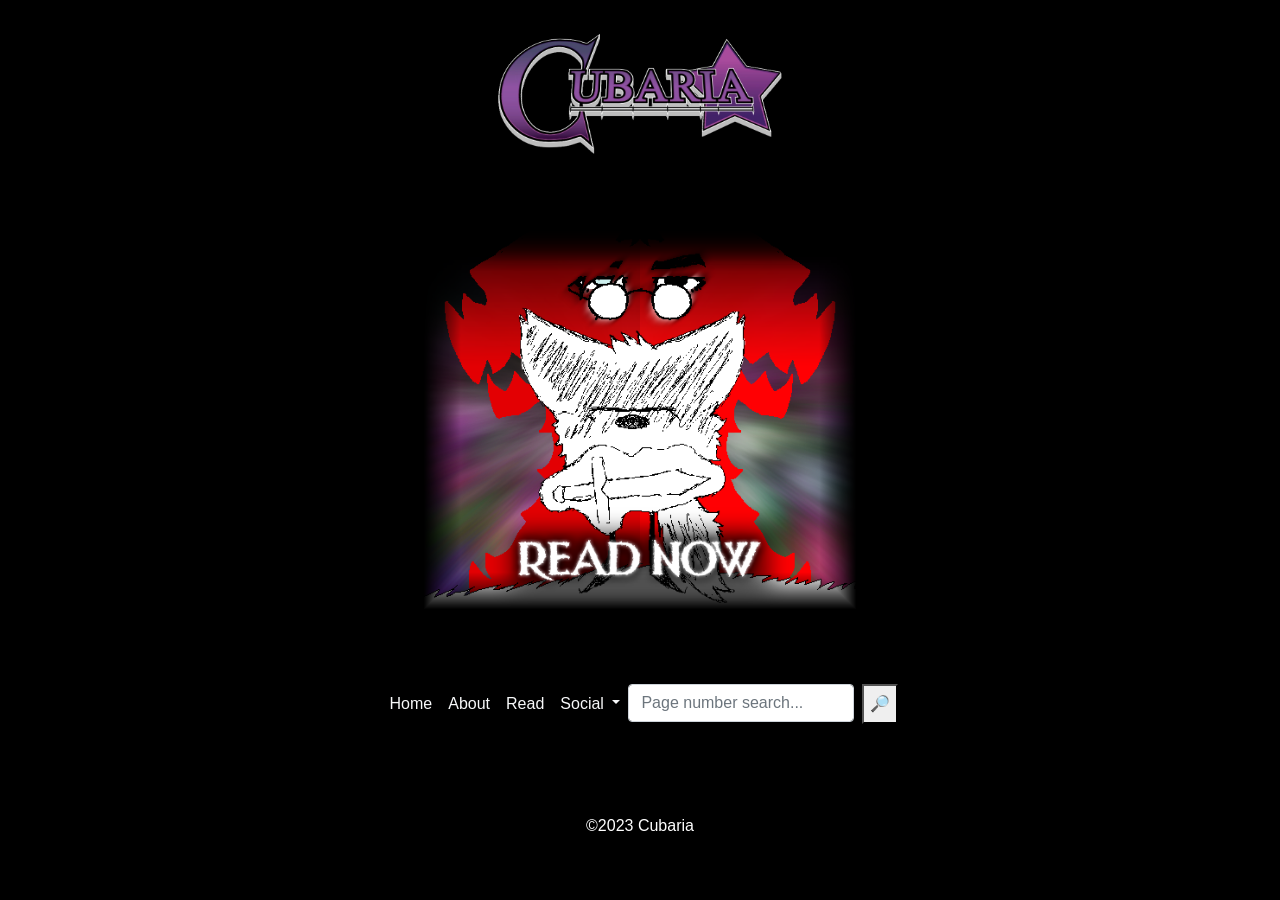
<file: index.html>
<!DOCTYPE html>
<html>
<head>

  <title>Cubaria</title>
  <meta name="viewport" content="user-scalable=no, width=device-width, initial-scale=1.0" />
  <meta name="apple-mobile-web-app-capable" content="yes" />
  <link rel="icon" type="image/png" href="cubariaicon.png">
  <link rel="stylesheet" href="https://maxcdn.bootstrapcdn.com/bootstrap/4.5.2/css/bootstrap.min.css">
  <!-- jQuery library -->
  <script src="https://ajax.googleapis.com/ajax/libs/jquery/3.5.1/jquery.min.js"></script>
  <!-- Popper JS -->
  <script src="https://cdnjs.cloudflare.com/ajax/libs/popper.js/1.16.0/umd/popper.min.js"></script>
  <!-- Latest compiled JavaScript -->
  <script src="https://maxcdn.bootstrapcdn.com/bootstrap/4.5.2/js/bootstrap.min.js"></script>
  <link rel="stylesheet" href="index.css ">
  <link rel="stylesheet" href="main.css ">
  <script src="story/index.js"></script>
</head>
<body style="color:white; background-color: black; background-repeat:no-repeat; background-position: center center; overflow-x: hidden; background-size: cover;" class="flex flex-column">
  <div class="row">
    <video autoplay muted loop style="width: 100vw; height: 100vh; object-fit: cover; position: fixed; left: 0; right: 0; top: 0; bottom: 0; z-index: -6;">
      <source src="assets/bg.mp4" type="video/mp4">
    </video>
  </div>
<div class="row mx-auto my-auto d-block" style="backdrop-filter: blur(4px) brightness(60%); height: 100%; width: 100vw; position: fixed; top: 0; left: 0; z-index: -5;"></div>
  <div class="d-inline-flex justify-content-center align-items-center vh-100 vw-100 flex-wrap">
    <img src="assets/Cubarialogo.webp" class="mx-auto cubaria_logo d-block w-100">
    <div class="row top_level_main">
        <div class="fluid-container w-75 mx-auto" style="position:relative; margin-top: -3%;">
          <a onclick="goto()">
          <img src="assets/info1.png" class="mx-auto d-block tv img-fluid">
        </a>
        </div>
    </div>
    <div class="p-2 d-flex w-100">
      
      <nav class="mx-auto">
        <nav class="navbar navbar-expand-lg navbar-dark ">
          <button class="navbar-toggler mx-auto" type="button" data-toggle="collapse" data-target="#navbarSupportedContent" aria-controls="navbarSupportedContent" aria-expanded="false" aria-label="Toggle navigation">
            <span class="navbar-toggler-icon"></span>
          </button>
          <div class="collapse navbar-collapse mx-auto align-middle justify-content-center" id="navbarSupportedContent">
            <ul class="navbar-nav mr-auto">
              <li class="nav-item active">
                <a class="nav-link text-light" href="https://www.cubariacomic.com/">Home</a>
              </li>
              <li class="nav-item">
                <a class="nav-link text-light" href="https://www.cubariacomic.com/info">About</a>
              </li>
              <li class="nav-item">
                <a class="nav-link text-light" href="https://www.cubariacomic.com/story/1">Read</a>
              </li>
              <li class="nav-item dropdown">
                <a class="nav-link dropdown-toggle text-light" href="#" role="button" data-toggle="dropdown" aria-expanded="false">
                  Social
                </a>
                <div class="dropdown-menu ">
                  <a class="dropdown-item" href="https://twitter.com/CubariaComic">Twitter</a>
                  <a class="dropdown-item" href="https://www.blog.cubariacomic.com/">Blog</a>
                </div>
              </li>
        
              <form action="" onsubmit="return search()" method="dialog" class="d-flex ">
                <input class="form-control mr-sm-2" type="int" id="sbar" placeholder="Page number search..." aria-label="Search">
                <button>🔎</button>
              </form>
          </div>
        </nav>
      </nav>
    </div>
    <p class="p-3 text-center text-white">©2023 Cubaria </p>
  </div>
  
  <script>
      function togglemenu() {
    var x = document.getElementById('nav');
    if (x.style.display === "flex") {
    x.style.display = "none";
  } else {
    x.style.display = "flex";
  }
}
  </script>

  
  </body>
</html>
</file>
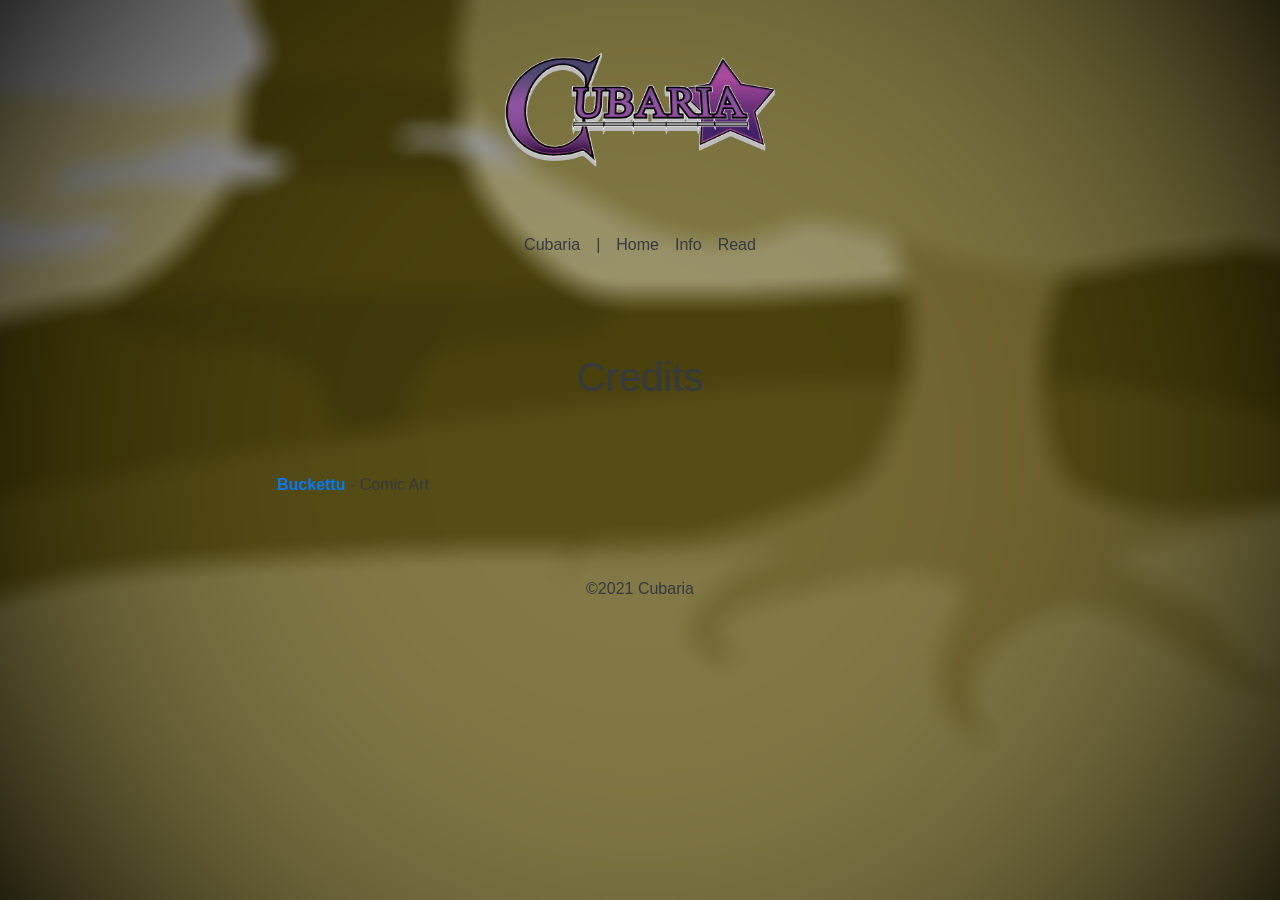
<file: credits.html>
<!DOCTYPE html>
<html>
<head>

<title>Cubaria</title>

<link rel="icon" type="image/png" href="cubariaicon.png">

<!-- Latest compiled and minified CSS -->
<link rel="stylesheet" href="https://maxcdn.bootstrapcdn.com/bootstrap/4.5.2/css/bootstrap.min.css">

<!-- jQuery library -->
<script src="https://ajax.googleapis.com/ajax/libs/jquery/3.5.1/jquery.min.js"></script>

<!-- Popper JS -->
<script src="https://cdnjs.cloudflare.com/ajax/libs/popper.js/1.16.0/umd/popper.min.js"></script>

<!-- Latest compiled JavaScript -->
<script src="https://maxcdn.bootstrapcdn.com/bootstrap/4.5.2/js/bootstrap.min.js"></script>

<link rel="stylesheet" href="index.css ">
<script src="https://unpkg.com/aos@2.3.1/dist/aos.js"></script>
<link href="https://unpkg.com/aos@2.3.1/dist/aos.css" rel="stylesheet">

<script>
    $(function() {
  AOS.init();
});
</script>

</head>
<body style="background-image: url(assets/bg2.png); z-index: -2; background-repeat: no-repeat; background-size:cover; background-position: center, center;">
<div class="jumbotron-fluid" style="height:100vh;">
  <img src="assets/Cubarialogo.png" style="width:40%; z-index: 3;" class="mx-auto my-auto d-block p-5">
  <nav class="navbar navbar-expand-sm navbar-light justify-content-center" style="font-size: 1rem;">
    <ul class="navbar-nav">
      <li class="nav-item">
        <p class="nav-link text-dark">Cubaria</p>
      </li>
      <li class="nav-item">
        <p class="nav-link text-dark">|</p>
      </li>
      <li class="nav-item">
        <a class="nav-link text-dark" href="index.html">Home</a>
      </li>
      <li class="nav-item">
        <a class="nav-link text-dark bold" href="#">Info</a>
      </li>
      <li class="nav-item active">
        <a class="nav-link text-dark" href="story/1.html">Read</a>
      </li>
    </ul>
  </nav>
<div class="container text-dark pt-3">
<div class="row h-100">
  <div class="col-sm-1 my-auto">
  </div>
  <div class="col-sm-10 mx-auto my-auto pl-5 pr-5 info">
    <div class="p-5 maincolorbg">
      <h1 class="text-center maincolortext pb-5">Credits</h1>
      <p class="maincolortext pt-3 pl-3"><b><a href="https://twitter.com/carcnoGeneticst">Buckettu</a></b> - Comic Art</p>
    </div>
    <p class="p-3 text-center">©2021 Cubaria </p>
  </div>
  <div class="col-sm-1 my-auto">
  </div>
</div>
</div>
</div>

</body>

</html>
</file>
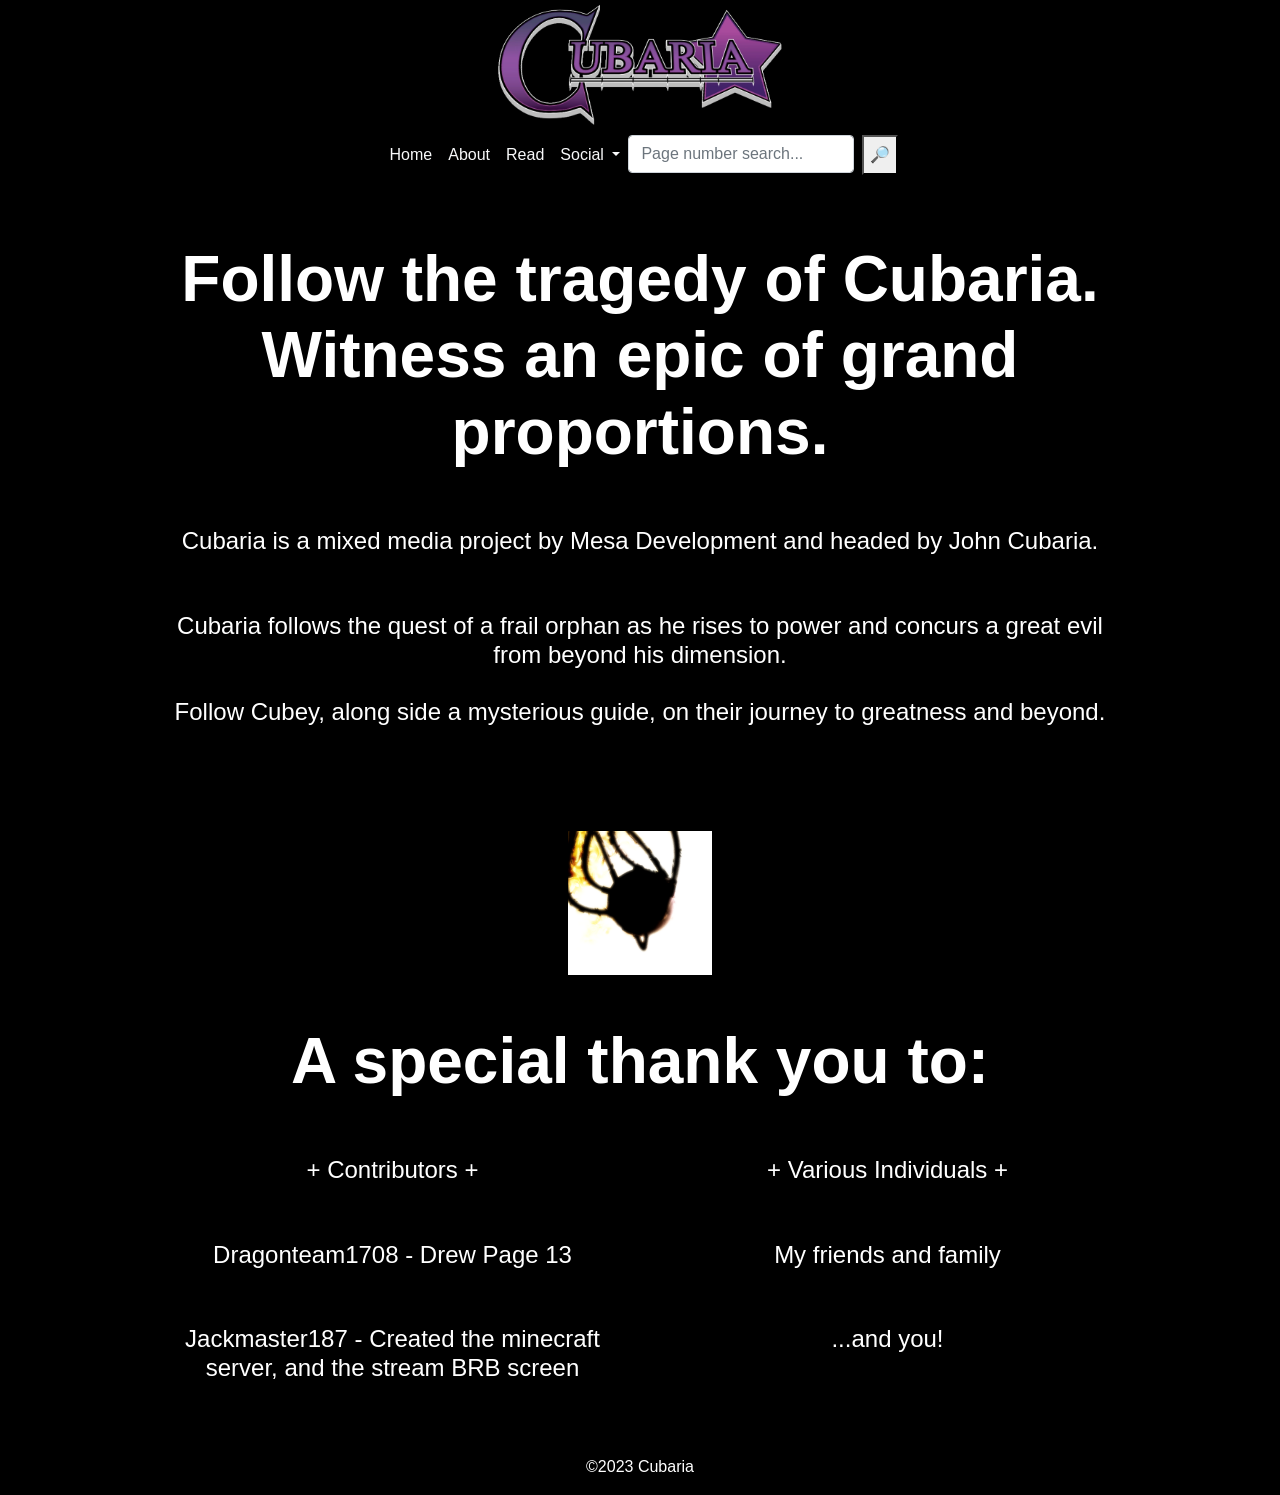
<file: info.html>
<!DOCTYPE html>
<html>
<head>

  <title>Cubaria</title>
  <meta name="viewport" content="user-scalable=no, width=device-width, initial-scale=1.0" />
  <meta name="apple-mobile-web-app-capable" content="yes" />
  <link rel="icon" type="image/png" href="cubariaicon.png">
  <link rel="stylesheet" href="https://maxcdn.bootstrapcdn.com/bootstrap/4.5.2/css/bootstrap.min.css">
  <!-- jQuery library -->
  <script src="https://ajax.googleapis.com/ajax/libs/jquery/3.5.1/jquery.min.js"></script>
  <!-- Popper JS -->
  <script src="https://cdnjs.cloudflare.com/ajax/libs/popper.js/1.16.0/umd/popper.min.js"></script>
  <!-- Latest compiled JavaScript -->
  <script src="https://maxcdn.bootstrapcdn.com/bootstrap/4.5.2/js/bootstrap.min.js"></script>
  <link rel="stylesheet" href="index.css ">
  <link rel="stylesheet" href="main.css ">
  <script src="story/index.js"></script>
</head>
<body style="color:white; background-color: black; background-repeat:no-repeat; background-position: center center; overflow-x: hidden; background-size: cover;" class="flex flex-column">
  <div class="row">
    <video autoplay muted loop style="width: 100vw; height: 100vh; object-fit: cover; position: fixed; left: 0; right: 0; top: 0; bottom: 0; z-index: -6;">
      <source src="assets/bg2.mp4" type="video/mp4">
    </video>
  </div>
<div class="row mx-auto my-auto d-block" style="backdrop-filter: blur(4px) brightness(60%); height: 100%; width: 100vw; position: fixed; top: 0; left: 0; z-index: -5;"></div>
  <div class="d-inline-flex justify-content-center align-items-center vh-100 vw-100 flex-wrap">
    <img src="assets/Cubarialogo.webp" class="cubaria_logo mx-auto d-block w-100">
    <div class="d-flex w-100">
      
      <nav class="mx-auto pb-5">
        <nav class="navbar navbar-expand-lg navbar-dark ">
          <button class="navbar-toggler mx-auto" type="button" data-toggle="collapse" data-target="#navbarSupportedContent" aria-controls="navbarSupportedContent" aria-expanded="false" aria-label="Toggle navigation">
            <span class="navbar-toggler-icon"></span>
          </button>
          <div class="collapse navbar-collapse mx-auto align-middle justify-content-center" id="navbarSupportedContent">
            <ul class="navbar-nav mr-auto">
              <li class="nav-item active">
                <a class="nav-link text-light" href="https://www.cubariacomic.com/">Home</a>
              </li>
              <li class="nav-item">
                <a class="nav-link text-light" href="https://www.cubariacomic.com/info">About</a>
              </li>
              <li class="nav-item">
                <a class="nav-link text-light" href="https://www.cubariacomic.com/story/1">Read</a>
              </li>
              <li class="nav-item dropdown">
                <a class="nav-link dropdown-toggle text-light" href="#" role="button" data-toggle="dropdown" aria-expanded="false">
                  Social
                </a>
                <div class="dropdown-menu ">
                  <a class="dropdown-item" href="https://twitter.com/CubariaComic">Twitter</a>
                  <a class="dropdown-item" href="https://www.blog.cubariacomic.com/">Blog</a>
                </div>
              </li>
        
              <form action="" onsubmit="return search()" method="dialog" class="d-flex ">
                <input class="form-control mr-sm-2" type="int" id="sbar" placeholder="Page number search..." aria-label="Search">
                <button>🔎</button>
              </form>
          </div>
        </nav>
      </nav>
    </div>
    <div class="row top_level_main">
        <div class="fluid-container cubaria w-75 mx-auto" style="position:relative; margin-top: -3%;">
          <h1 class="header pb-5">Follow the tragedy of Cubaria. <br>Witness an epic of grand proportions.</h1>
          <h1 class="cubaria_text pb-5">Cubaria is a mixed media project by Mesa Development and headed by John Cubaria.</h1>
          <h1 class="cubaria_text pb-5">Cubaria follows the quest of a frail orphan as he rises to power and concurs a great evil from beyond his dimension. <br><br> Follow Cubey, along side a mysterious guide, on their journey to greatness and beyond.</h1>
          <img class="mx-auto w-25 d-block p-5" src="assets/loo.png">
          <h1 class="header pb-5">A special thank you to:</h1>
          <div class="row">
            <div class="col">
              <h1 class="cubaria_text pb-5">+ Contributors +</h1>
              <h1 class="cubaria_text pb-5">Dragonteam1708 - Drew Page 13</h1>
              <h1 class="cubaria_text pb-5">Jackmaster187 - Created the minecraft server, and the stream BRB screen</h1>
            </div>
            <div class="col">
              <h1 class="cubaria_text pb-5">+ Various Individuals +</h1>
              <h1 class="cubaria_text pb-5">My friends and family</h1>
              <h1 class="cubaria_text pb-5">...and you!</h1>
            </div>
          </div>
        </div>
    </div>
    
    <p class="p-3 text-center text-white">©2023 Cubaria </p>
  </div>
  
  <script>
      function togglemenu() {
    var x = document.getElementById('nav');
    if (x.style.display === "flex") {
    x.style.display = "none";
  } else {
    x.style.display = "flex";
  }
}
  </script>

  
  </body>
</html>
</file>
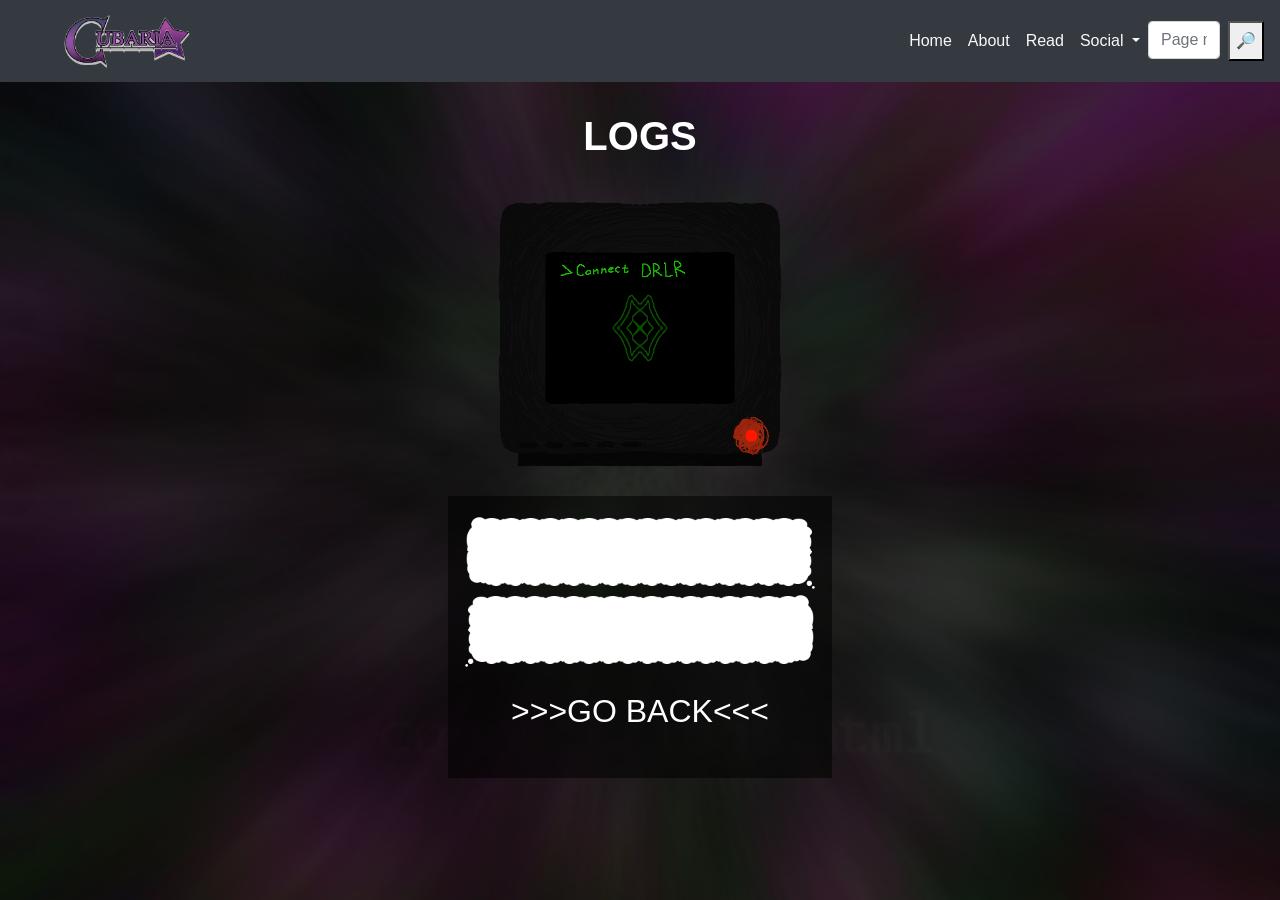
<file: story/0.html>
<!DOCTYPE html>
<html>
<head>
  <meta name="viewport" content="user-scalable=no, width=device-width, initial-scale=1.0" />
  <meta name="apple-mobile-web-app-capable" content="yes" />
<title>Cubaria</title>
<meta name="description" content="Follow the story of a young kid saving his planet.">
<link rel="icon" href="assets/favicon.ico" type="image/x-icon">
<!-- Latest compiled and minified CSS -->
<link rel="stylesheet" href="https://maxcdn.bootstrapcdn.com/bootstrap/4.5.2/css/bootstrap.min.css">
<!-- jQuery library -->
<script src="https://ajax.googleapis.com/ajax/libs/jquery/3.5.1/jquery.min.js"></script>
<!-- Popper JS -->
<script src="https://cdnjs.cloudflare.com/ajax/libs/popper.js/1.16.0/umd/popper.min.js"></script>
<!-- Latest compiled JavaScript -->
<script src="https://maxcdn.bootstrapcdn.com/bootstrap/4.5.2/js/bootstrap.min.js"></script>
<link rel="stylesheet" href="../index.css ">
<link rel="stylesheet" href="../main.css ">
<script src="index.js"></script>



</head>

<header>
  <div class="fixed-top">
    <nav>
      <nav class="navbar navbar-expand-lg navbar-dark bg-dark">
        <div class="container">
          <a class="navbar-brand" href="#"><img class="minilogo d-inline" src="../assets/Cubarialogo.webp"></a>
          <button class="navbar-toggler" type="button" data-toggle="collapse" data-target="#navbarSupportedContent" aria-controls="navbarSupportedContent" aria-expanded="false" aria-label="Toggle navigation">
            <span class="navbar-toggler-icon"></span>
          </button>
        </div>
      
        <div class="collapse navbar-collapse mx-auto align-middle" id="navbarSupportedContent">
          <ul class="navbar-nav mr-auto">
            <li class="nav-item active">
              <a class="nav-link text-light" href="https://www.cubariacomic.com/">Home</a>
            </li>
            <li class="nav-item">
              <a class="nav-link text-light" href="https://www.cubariacomic.com/info.html">About</a>
            </li>
            <li class="nav-item">
              <a class="nav-link text-light" href="https://www.cubariacomic.com/story/1.html">Read</a>
            </li>
            <li class="nav-item dropdown">
              <a class="nav-link dropdown-toggle text-light" href="#" role="button" data-toggle="dropdown" aria-expanded="false">
                Social
              </a>
              <div class="dropdown-menu ">
                <a class="dropdown-item" href="https://twitter.com/CubariaComic">Twitter</a>
                <a class="dropdown-item" href="https://www.blog.cubariacomic.com/">Blog</a>
              </div>
            </li>
      
            <form action="" onsubmit="return search()" method="dialog" class="d-flex ">
              <input class="form-control mr-sm-2" type="int" id="sbar" placeholder="Page number search..." aria-label="Search">
              <button>🔎</button>
            </form>
        </div>
      </nav>
    </nav>
  </div>
</header>
<body class="bg-transport" style="overflow-x: hidden;">
  <div class="padder ">
    <div class="page mx-auto">
      <div class="fluid-container">
        <h1 class="text-center text-white mb-4"><b>LOGS</b></h1>
        <div class="pageimage mx-auto">
          <img class="mx-auto d-block w-100" src="../assets/tv.png">
        </div>
      </div>
      <div class="fluid-container p-3 bg-rgba mt-4">
        <div>
          <div class="tr bg-white">
            <p class="textmain">You shouldn't be here.</p>
          </div>
          <div class="tl bg-white">
            <p class="textmain">Leave.</p>
          </div>
          
        </div>
        <a onclick="" href="../connect/logs.html" class="text-white text-center p-3">
          
        </a>
        <a onclick="next()" class="text-white text-center p-3">
          <h2>>>>GO BACK<<<</h2>
        </a>
      </div>
    </div>
  </div>
</body>
</html>
</file>
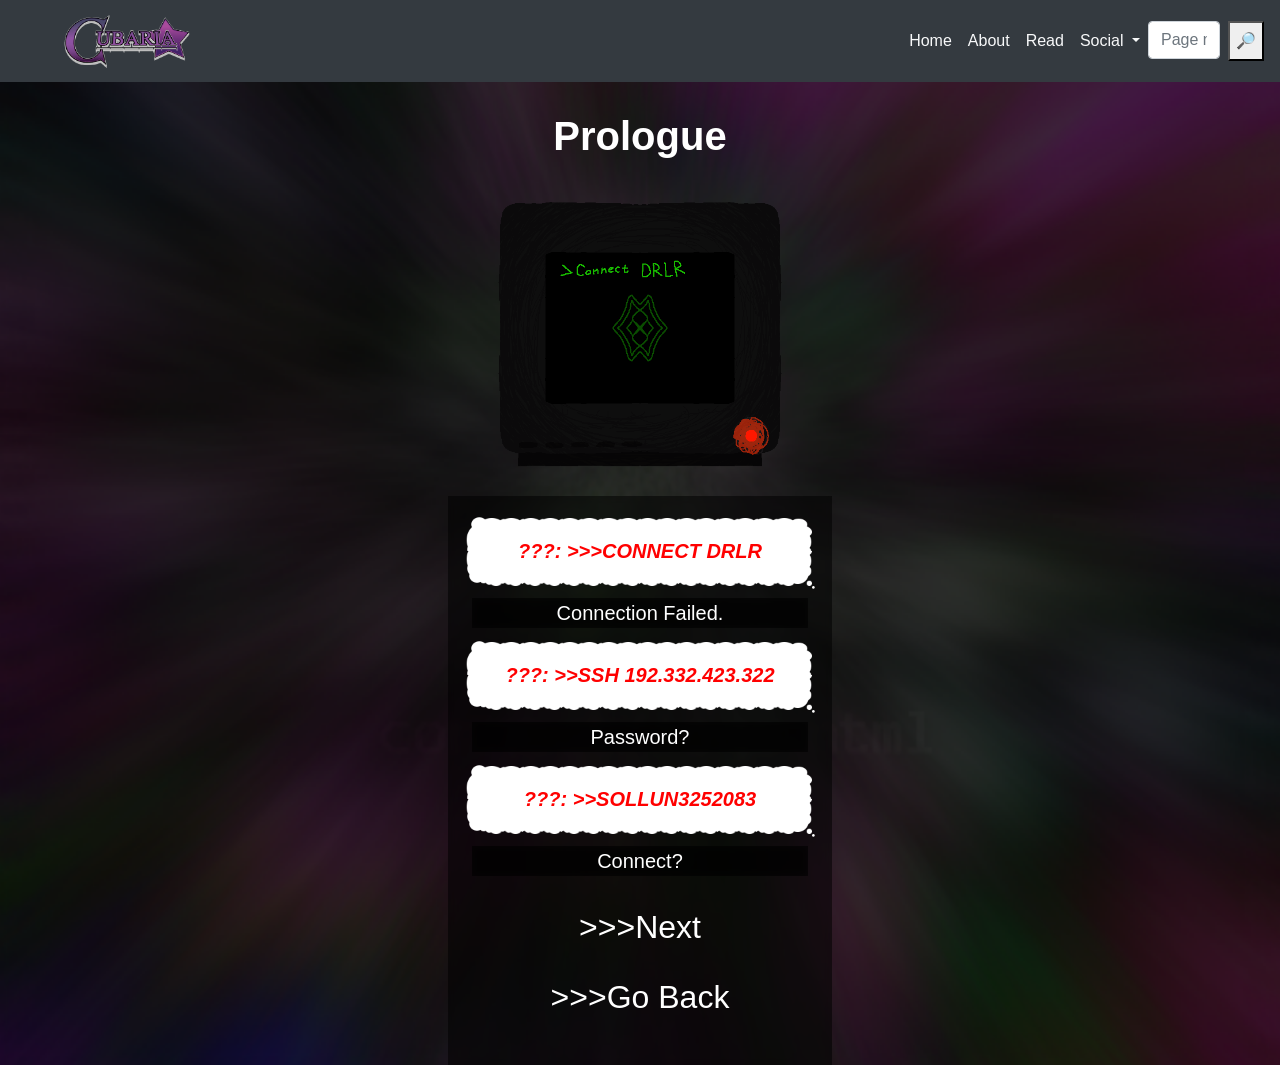
<file: story/1.html>
<!DOCTYPE html>
<html>
<head>
  <meta name="viewport" content="user-scalable=no, width=device-width, initial-scale=1.0" />
  <meta name="apple-mobile-web-app-capable" content="yes" />
<title>Cubaria</title>
<meta name="description" content="Follow the story of a young kid saving his planet.">
<link rel="icon" href="assets/favicon.ico" type="image/x-icon">
<!-- Latest compiled and minified CSS -->
<link rel="stylesheet" href="https://maxcdn.bootstrapcdn.com/bootstrap/4.5.2/css/bootstrap.min.css">
<!-- jQuery library -->
<script src="https://ajax.googleapis.com/ajax/libs/jquery/3.5.1/jquery.min.js"></script>
<!-- Popper JS -->
<script src="https://cdnjs.cloudflare.com/ajax/libs/popper.js/1.16.0/umd/popper.min.js"></script>
<!-- Latest compiled JavaScript -->
<script src="https://maxcdn.bootstrapcdn.com/bootstrap/4.5.2/js/bootstrap.min.js"></script>
<link rel="stylesheet" href="../index.css ">
<link rel="stylesheet" href="../main.css ">
<script src="index.js"></script>



</head>

<header>
  <div class="fixed-top">
    <nav>
      <nav class="navbar navbar-expand-lg navbar-dark bg-dark">
        <div class="container">
          <a class="navbar-brand" href="#"><img class="minilogo d-inline" src="../assets/Cubarialogo.webp"></a>
          <button class="navbar-toggler" type="button" data-toggle="collapse" data-target="#navbarSupportedContent" aria-controls="navbarSupportedContent" aria-expanded="false" aria-label="Toggle navigation">
            <span class="navbar-toggler-icon"></span>
          </button>
        </div>
      
        <div class="collapse navbar-collapse mx-auto align-middle" id="navbarSupportedContent">
          <ul class="navbar-nav mr-auto">
            <li class="nav-item active">
              <a class="nav-link text-light" href="../index">Home</a>
            </li>
            <li class="nav-item">
              <a class="nav-link text-light" href="../info">About</a>
            </li>
            <li class="nav-item">
              <a class="nav-link text-light" href="#">Read</a>
            </li>
            <li class="nav-item dropdown">
              <a class="nav-link dropdown-toggle text-light" href="#" role="button" data-toggle="dropdown" aria-expanded="false">
                Social
              </a>
              <div class="dropdown-menu ">
                <a class="dropdown-item" href="https://twitter.com/CubariaComic">Twitter</a>
                <a class="dropdown-item" href="https://www.blog.cubariacomic.com/">Blog</a>
              </div>
            </li>
      
            <form action="" onsubmit="return search()" method="dialog" class="d-flex ">
              <input class="form-control mr-sm-2" type="int" id="sbar" placeholder="Page number search..." aria-label="Search">
              <button>🔎</button>
            </form>
        </div>
      </nav>
    </nav>
  </div>
</header>
<body class="bg-transport" style="overflow-x: hidden;">
  <div class="padder ">
    <div class="page mx-auto">
      <div class="fluid-container">
        <h1 class="text-center text-white mb-4"><b>Prologue</b></h1>
        <div class="pageimage mx-auto">
          <img class="mx-auto d-block w-100" src="../assets/tv.png">
        </div>
      </div>
      <div class="fluid-container p-3 bg-rgba mt-4">
        <div>
          <div class="tr bg-white">
            <p class="textgem">>>>CONNECT DRLR</p>
          </div>
          <div class="bg-rgba m-2">
            <p class="textmain">Connection Failed.</p>
          </div>
          <div class="tr bg-white">
            <p class="textgem">>>SSH 192.332.423.322</p>
          </div>
          <div class="bg-rgba m-2">
            <p class="textmain">Password?</p>
          </div>
          <div class="tr bg-white">
            <p class="textgem">>>SOLLUN3252083</p>
          </div>
          <div class="bg-rgba m-2">
            <p class="textmain">Connect?</p>
          </div>
          
        </div>
        <a onclick="next()"  class="text-white text-center p-3">
          <h2>>>>Next</h2>
        </a>
        <a onclick="back()" class="text-white text-center p-3">
          <h2>>>>Go Back</h2>
        </a>
      </div>
    </div>
  </div>
</body>
</html>
</file>
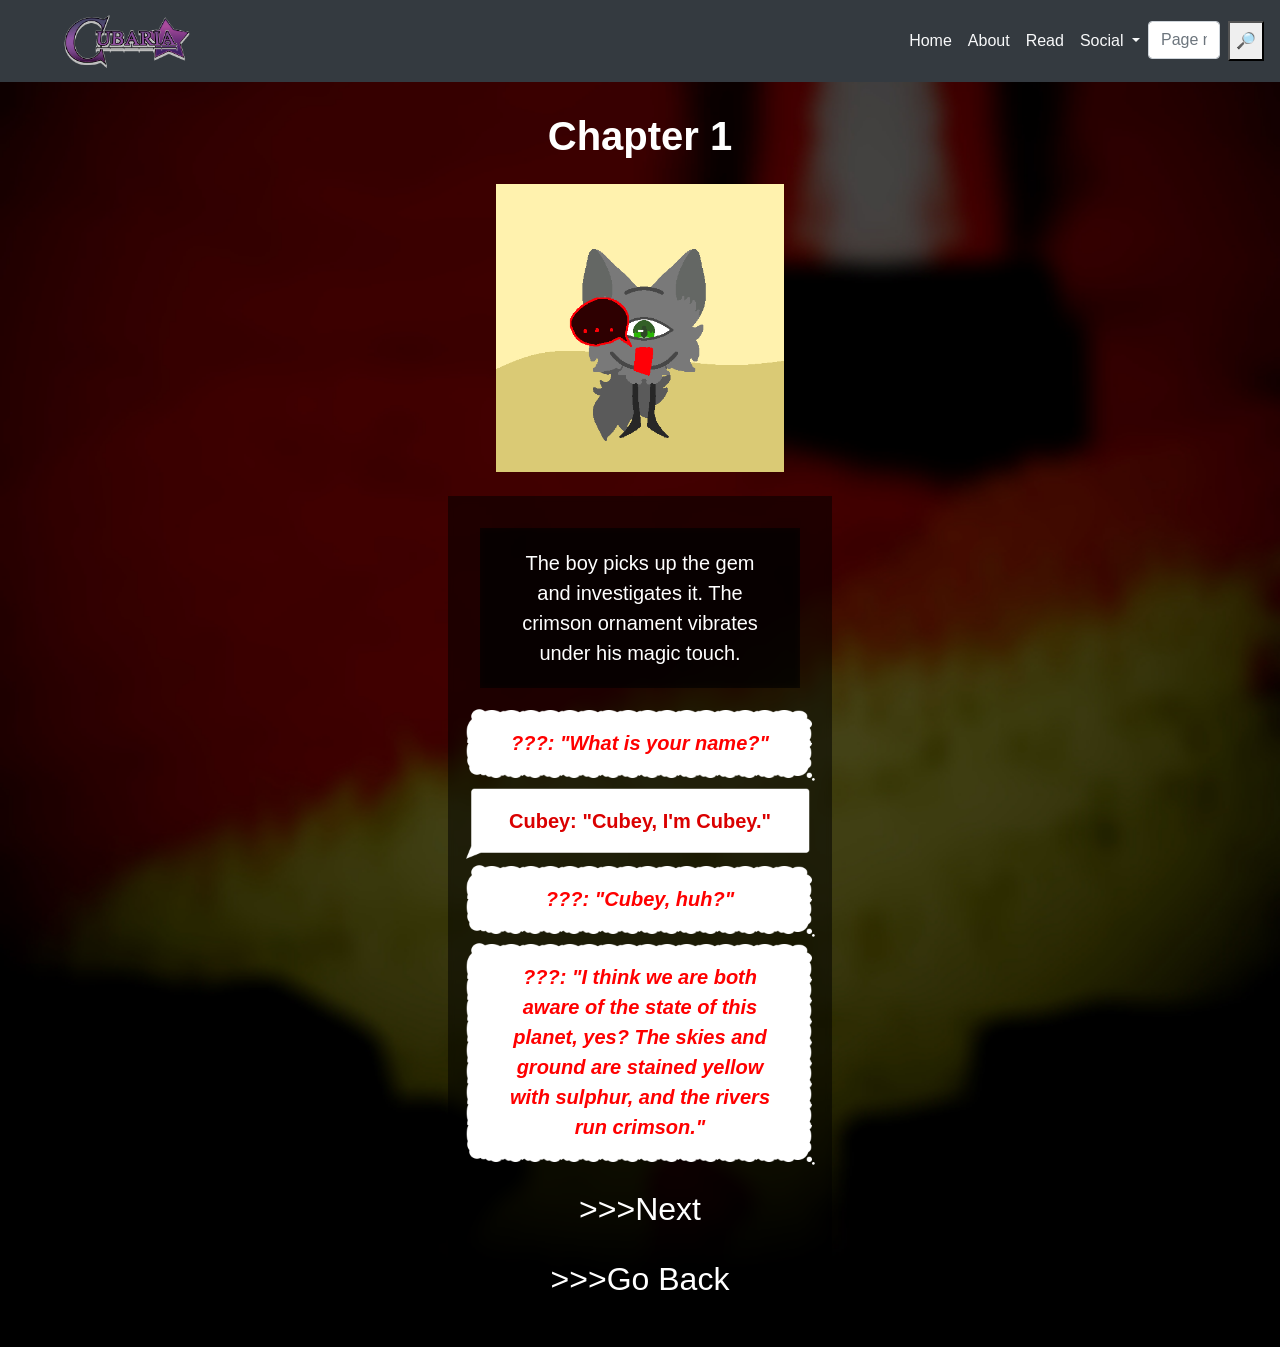
<file: story/10.html>
<!DOCTYPE html>
<html>
<head>
  <meta name="viewport" content="user-scalable=no, width=device-width, initial-scale=1.0" />
  <meta name="apple-mobile-web-app-capable" content="yes" />
<title>Cubaria</title>
<meta name="description" content="Follow the story of a young kid saving his planet.">
<link rel="icon" href="assets/favicon.ico" type="image/x-icon">
<!-- Latest compiled and minified CSS -->
<link rel="stylesheet" href="https://maxcdn.bootstrapcdn.com/bootstrap/4.5.2/css/bootstrap.min.css">
<!-- jQuery library -->
<script src="https://ajax.googleapis.com/ajax/libs/jquery/3.5.1/jquery.min.js"></script>
<!-- Popper JS -->
<script src="https://cdnjs.cloudflare.com/ajax/libs/popper.js/1.16.0/umd/popper.min.js"></script>
<!-- Latest compiled JavaScript -->
<script src="https://maxcdn.bootstrapcdn.com/bootstrap/4.5.2/js/bootstrap.min.js"></script>
<link rel="stylesheet" href="../index.css ">
<link rel="stylesheet" href="../main.css ">
<script src="index.js"></script>



</head>

<header>
  <div class="fixed-top">
    <nav>
      <nav class="navbar navbar-expand-lg navbar-dark bg-dark">
        <div class="container">
          <a class="navbar-brand" href="#"><img class="minilogo d-inline" src="../assets/Cubarialogo.webp"></a>
          <button class="navbar-toggler" type="button" data-toggle="collapse" data-target="#navbarSupportedContent" aria-controls="navbarSupportedContent" aria-expanded="false" aria-label="Toggle navigation">
            <span class="navbar-toggler-icon"></span>
          </button>
        </div>
      
        <div class="collapse navbar-collapse mx-auto align-middle" id="navbarSupportedContent">
          <ul class="navbar-nav mr-auto">
            <li class="nav-item active">
              <a class="nav-link text-light" href="https://www.cubariacomic.com/">Home</a>
            </li>
            <li class="nav-item">
              <a class="nav-link text-light" href="https://www.cubariacomic.com/info.html">About</a>
            </li>
            <li class="nav-item">
              <a class="nav-link text-light" href="https://www.cubariacomic.com/story/1.html">Read</a>
            </li>
            <li class="nav-item dropdown">
              <a class="nav-link dropdown-toggle text-light" href="#" role="button" data-toggle="dropdown" aria-expanded="false">
                Social
              </a>
              <div class="dropdown-menu ">
                <a class="dropdown-item" href="https://twitter.com/CubariaComic">Twitter</a>
                <a class="dropdown-item" href="https://www.blog.cubariacomic.com/">Blog</a>
              </div>
            </li>
      
            <form action="" onsubmit="return search()" method="dialog" class="d-flex ">
              <input class="form-control mr-sm-2" type="int" id="sbar" placeholder="Page number search..." aria-label="Search">
              <button>🔎</button>
            </form>
        </div>
      </nav>
    </nav>
  </div>
</header>
<body class="bg-tree" style="overflow-x: hidden;">
  <div class="padder ">
    <div class="page mx-auto">
      <div class="fluid-container">
        <h1 class="text-center text-white mb-4"><b>Chapter 1</b></h1>
        <div class="pageimage mx-auto">
          <img class="mx-auto d-block w-100" src="chapter1/1.png">
        </div>
      </div>
      <div class="fluid-container p-3 bg-rgba mt-4">
        <div>
          <div class="bg-mt">
            <p class="textmain">The boy picks up the gem and investigates it. The crimson ornament vibrates under his magic touch.</p>
          </div>
          <div class="bg-white tr">
            <p class="textgem">"What is your name?"</p>
          </div>
          <div class="bg-white sl">
            <p class="textcubey">"Cubey, I'm Cubey."</p>
          </div>
          <div class="bg-white tr">
            <p class="textgem">"Cubey, huh?"</p>
          </div>
          <div class="bg-white tr">
            <p class="textgem">"I think we are both aware of the state of this planet, yes? The skies and ground are stained yellow with sulphur, and the rivers run crimson."</p>
          </div>
        </div>
        <a onclick="next()" class="text-white text-center p-3">
          <h2>>>>Next</h2>
        </a>
        <a onclick="back()" class="text-white text-center p-3">
          <h2>>>>Go Back</h2>
        </a>
      </div>
    </div>
  </div>
</body>
</html>
</file>
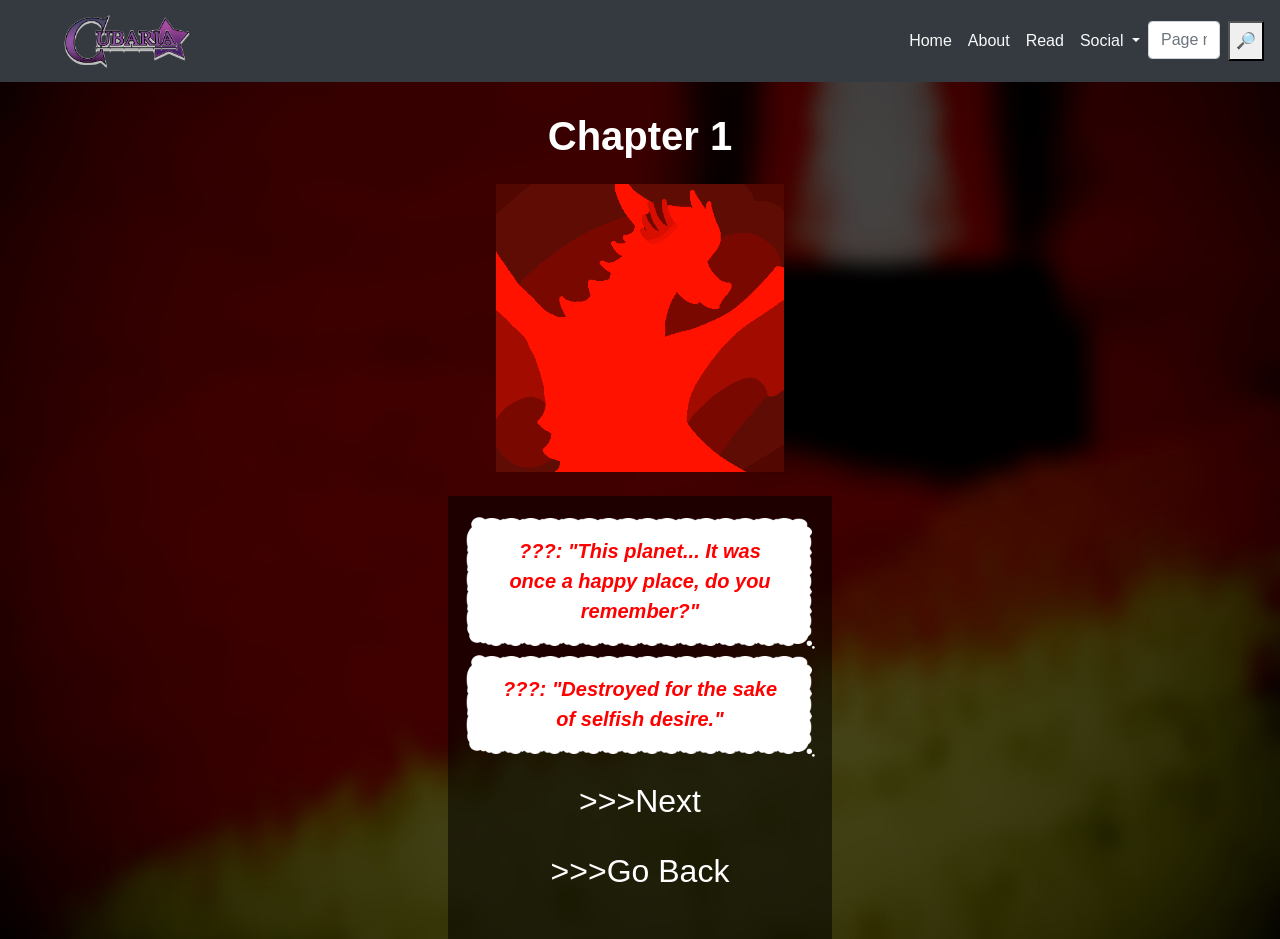
<file: story/11.html>
<!DOCTYPE html>
<html>
<head>
  <meta name="viewport" content="user-scalable=no, width=device-width, initial-scale=1.0" />
  <meta name="apple-mobile-web-app-capable" content="yes" />
<title>Cubaria</title>
<meta name="description" content="Follow the story of a young kid saving his planet.">
<link rel="icon" href="assets/favicon.ico" type="image/x-icon">
<!-- Latest compiled and minified CSS -->
<link rel="stylesheet" href="https://maxcdn.bootstrapcdn.com/bootstrap/4.5.2/css/bootstrap.min.css">
<!-- jQuery library -->
<script src="https://ajax.googleapis.com/ajax/libs/jquery/3.5.1/jquery.min.js"></script>
<!-- Popper JS -->
<script src="https://cdnjs.cloudflare.com/ajax/libs/popper.js/1.16.0/umd/popper.min.js"></script>
<!-- Latest compiled JavaScript -->
<script src="https://maxcdn.bootstrapcdn.com/bootstrap/4.5.2/js/bootstrap.min.js"></script>
<link rel="stylesheet" href="../index.css ">
<link rel="stylesheet" href="../main.css ">
<script src="index.js"></script>



</head>

<header>
  <div class="fixed-top">
    <nav>
      <nav class="navbar navbar-expand-lg navbar-dark bg-dark">
        <div class="container">
          <a class="navbar-brand" href="#"><img class="minilogo d-inline" src="../assets/Cubarialogo.webp"></a>
          <button class="navbar-toggler" type="button" data-toggle="collapse" data-target="#navbarSupportedContent" aria-controls="navbarSupportedContent" aria-expanded="false" aria-label="Toggle navigation">
            <span class="navbar-toggler-icon"></span>
          </button>
        </div>
      
        <div class="collapse navbar-collapse mx-auto align-middle" id="navbarSupportedContent">
          <ul class="navbar-nav mr-auto">
            <li class="nav-item active">
              <a class="nav-link text-light" href="https://www.cubariacomic.com/">Home</a>
            </li>
            <li class="nav-item">
              <a class="nav-link text-light" href="https://www.cubariacomic.com/info.html">About</a>
            </li>
            <li class="nav-item">
              <a class="nav-link text-light" href="https://www.cubariacomic.com/story/1.html">Read</a>
            </li>
            <li class="nav-item dropdown">
              <a class="nav-link dropdown-toggle text-light" href="#" role="button" data-toggle="dropdown" aria-expanded="false">
                Social
              </a>
              <div class="dropdown-menu ">
                <a class="dropdown-item" href="https://twitter.com/CubariaComic">Twitter</a>
                <a class="dropdown-item" href="https://www.blog.cubariacomic.com/">Blog</a>
              </div>
            </li>
      
            <form action="" onsubmit="return search()" method="dialog" class="d-flex ">
              <input class="form-control mr-sm-2" type="int" id="sbar" placeholder="Page number search..." aria-label="Search">
              <button>🔎</button>
            </form>
        </div>
      </nav>
    </nav>
  </div>
</header>
<body class="bg-tree" style="overflow-x: hidden;">
  <div class="padder ">
    <div class="page mx-auto">
      <div class="fluid-container">
        <h1 class="text-center text-white mb-4"><b>Chapter 1</b></h1>
        <div class="pageimage mx-auto">
          <img class="mx-auto d-block w-100" src="chapter1/2.png">
        </div>
      </div>
      <div class="fluid-container p-3 bg-rgba mt-4">
        <div>
          <div class="bg-white tr">
            <p class="textgem">"This planet... It was once a happy place, do you remember?"</p>
          </div>
          <div class="bg-white tr">
            <p class="textgem">"Destroyed for the sake of selfish desire."</p>
          </div>
        </div>
        <a onclick="next()" class="text-white text-center p-3">
          <h2>>>>Next</h2>
        </a>
        <a onclick="back()" class="text-white text-center p-3">
          <h2>>>>Go Back</h2>
        </a>
      </div>
    </div>
  </div>
</body>
</html>
</file>
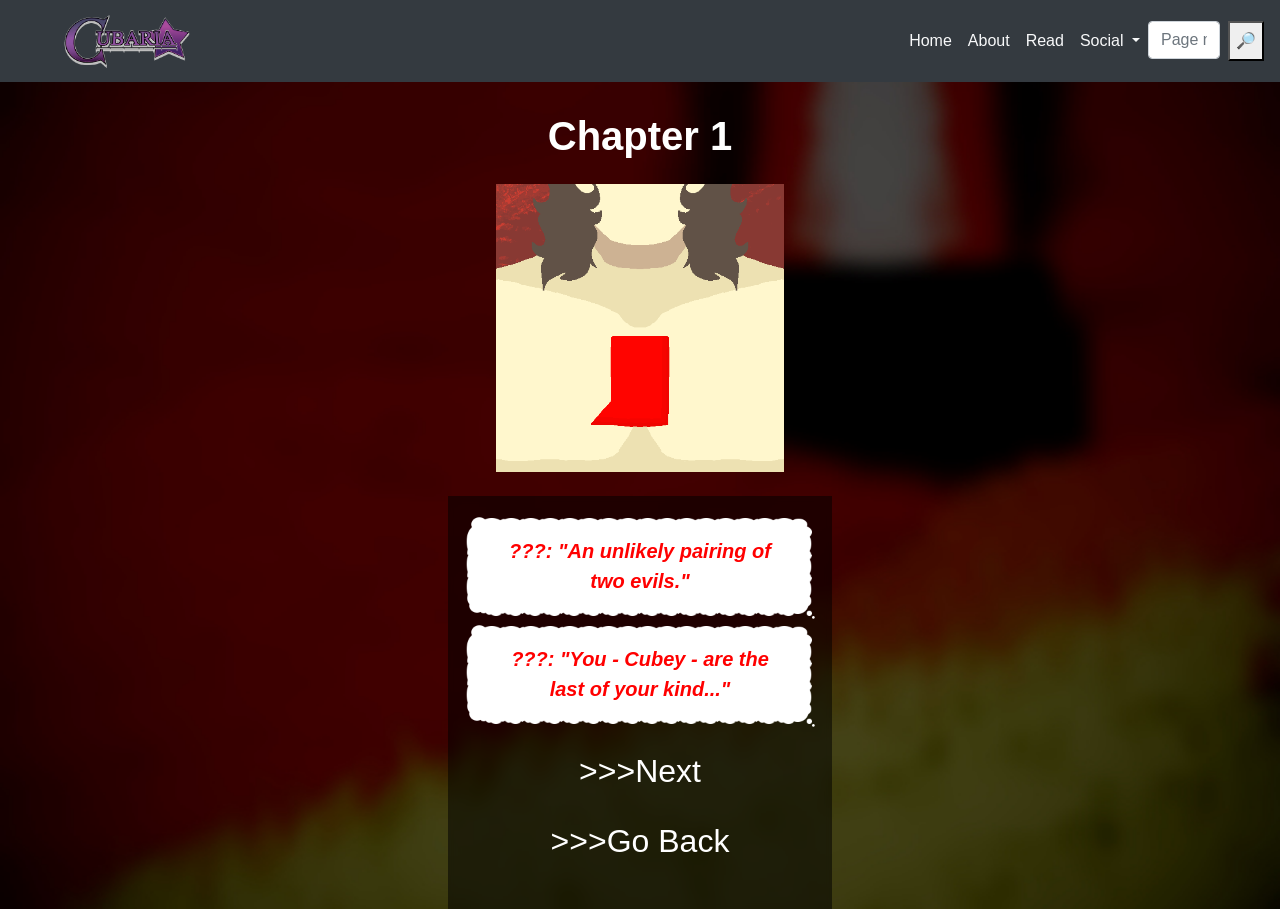
<file: story/12.html>
<!DOCTYPE html>
<html>
<head>
  <meta name="viewport" content="user-scalable=no, width=device-width, initial-scale=1.0" />
  <meta name="apple-mobile-web-app-capable" content="yes" />
<title>Cubaria</title>
<meta name="description" content="Follow the story of a young kid saving his planet.">
<link rel="icon" href="assets/favicon.ico" type="image/x-icon">
<!-- Latest compiled and minified CSS -->
<link rel="stylesheet" href="https://maxcdn.bootstrapcdn.com/bootstrap/4.5.2/css/bootstrap.min.css">
<!-- jQuery library -->
<script src="https://ajax.googleapis.com/ajax/libs/jquery/3.5.1/jquery.min.js"></script>
<!-- Popper JS -->
<script src="https://cdnjs.cloudflare.com/ajax/libs/popper.js/1.16.0/umd/popper.min.js"></script>
<!-- Latest compiled JavaScript -->
<script src="https://maxcdn.bootstrapcdn.com/bootstrap/4.5.2/js/bootstrap.min.js"></script>
<link rel="stylesheet" href="../index.css ">
<link rel="stylesheet" href="../main.css ">
<script src="index.js"></script>



</head>

<header>
  <div class="fixed-top">
    <nav>
      <nav class="navbar navbar-expand-lg navbar-dark bg-dark">
        <div class="container">
          <a class="navbar-brand" href="#"><img class="minilogo d-inline" src="../assets/Cubarialogo.webp"></a>
          <button class="navbar-toggler" type="button" data-toggle="collapse" data-target="#navbarSupportedContent" aria-controls="navbarSupportedContent" aria-expanded="false" aria-label="Toggle navigation">
            <span class="navbar-toggler-icon"></span>
          </button>
        </div>
      
        <div class="collapse navbar-collapse mx-auto align-middle" id="navbarSupportedContent">
          <ul class="navbar-nav mr-auto">
            <li class="nav-item active">
              <a class="nav-link text-light" href="https://www.cubariacomic.com/">Home</a>
            </li>
            <li class="nav-item">
              <a class="nav-link text-light" href="https://www.cubariacomic.com/info.html">About</a>
            </li>
            <li class="nav-item">
              <a class="nav-link text-light" href="https://www.cubariacomic.com/story/1.html">Read</a>
            </li>
            <li class="nav-item dropdown">
              <a class="nav-link dropdown-toggle text-light" href="#" role="button" data-toggle="dropdown" aria-expanded="false">
                Social
              </a>
              <div class="dropdown-menu ">
                <a class="dropdown-item" href="https://twitter.com/CubariaComic">Twitter</a>
                <a class="dropdown-item" href="https://www.blog.cubariacomic.com/">Blog</a>
              </div>
            </li>
      
            <form action="" onsubmit="return search()" method="dialog" class="d-flex ">
              <input class="form-control mr-sm-2" type="int" id="sbar" placeholder="Page number search..." aria-label="Search">
              <button>🔎</button>
            </form>
        </div>
      </nav>
    </nav>
  </div>
</header>
<body class="bg-tree" style="overflow-x: hidden;">
  <div class="padder ">
    <div class="page mx-auto">
      <div class="fluid-container">
        <h1 class="text-center text-white mb-4"><b>Chapter 1</b></h1>
        <div class="pageimage mx-auto">
          <img class="mx-auto d-block w-100" src="chapter1/3.png">
        </div>
      </div>
      <div class="fluid-container p-3 bg-rgba mt-4">
        <div>
          <div class="bg-white tr">
            <p class="textgem">"An unlikely pairing of two evils."</p>
          </div>
          <div class="bg-white tr">
            <p class="textgem">"You - Cubey - are the last of your kind..."</p>
          </div>
        </div>
        <a onclick="next()" class="text-white text-center p-3">
          <h2>>>>Next</h2>
        </a>
        <a onclick="back()" class="text-white text-center p-3">
          <h2>>>>Go Back</h2>
        </a>
      </div>
    </div>
  </div>
</body>
</html>
</file>
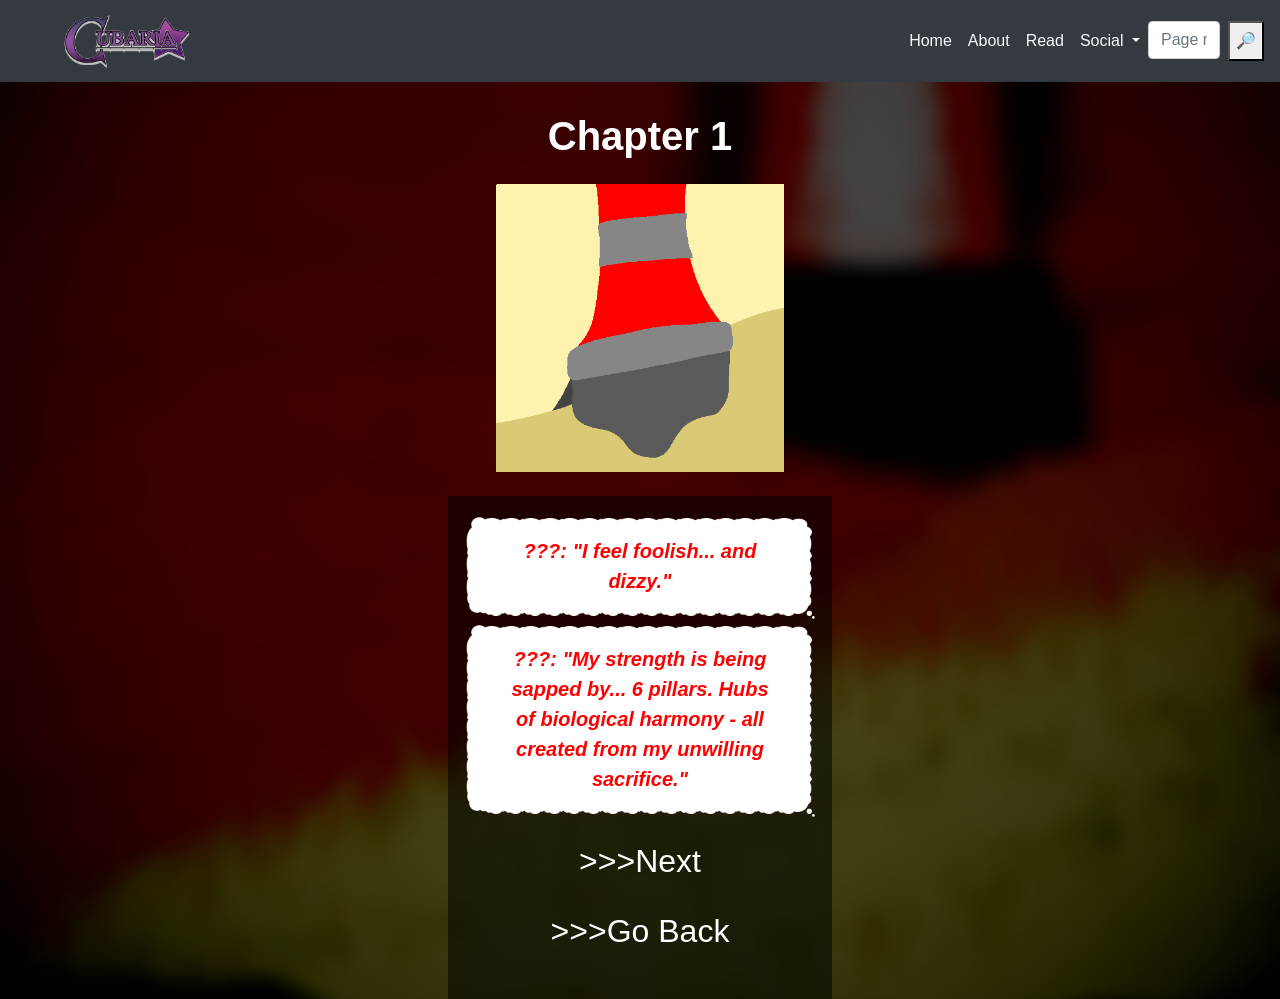
<file: story/13.html>
<!DOCTYPE html>
<html>
<head>
  <meta name="viewport" content="user-scalable=no, width=device-width, initial-scale=1.0" />
  <meta name="apple-mobile-web-app-capable" content="yes" />
<title>Cubaria</title>
<meta name="description" content="Follow the story of a young kid saving his planet.">
<link rel="icon" href="assets/favicon.ico" type="image/x-icon">
<!-- Latest compiled and minified CSS -->
<link rel="stylesheet" href="https://maxcdn.bootstrapcdn.com/bootstrap/4.5.2/css/bootstrap.min.css">
<!-- jQuery library -->
<script src="https://ajax.googleapis.com/ajax/libs/jquery/3.5.1/jquery.min.js"></script>
<!-- Popper JS -->
<script src="https://cdnjs.cloudflare.com/ajax/libs/popper.js/1.16.0/umd/popper.min.js"></script>
<!-- Latest compiled JavaScript -->
<script src="https://maxcdn.bootstrapcdn.com/bootstrap/4.5.2/js/bootstrap.min.js"></script>
<link rel="stylesheet" href="../index.css ">
<link rel="stylesheet" href="../main.css ">
<script src="index.js"></script>



</head>

<header>
  <div class="fixed-top">
    <nav>
      <nav class="navbar navbar-expand-lg navbar-dark bg-dark">
        <div class="container">
          <a class="navbar-brand" href="#"><img class="minilogo d-inline" src="../assets/Cubarialogo.webp"></a>
          <button class="navbar-toggler" type="button" data-toggle="collapse" data-target="#navbarSupportedContent" aria-controls="navbarSupportedContent" aria-expanded="false" aria-label="Toggle navigation">
            <span class="navbar-toggler-icon"></span>
          </button>
        </div>
      
        <div class="collapse navbar-collapse mx-auto align-middle" id="navbarSupportedContent">
          <ul class="navbar-nav mr-auto">
            <li class="nav-item active">
              <a class="nav-link text-light" href="https://www.cubariacomic.com/">Home</a>
            </li>
            <li class="nav-item">
              <a class="nav-link text-light" href="https://www.cubariacomic.com/info.html">About</a>
            </li>
            <li class="nav-item">
              <a class="nav-link text-light" href="https://www.cubariacomic.com/story/1.html">Read</a>
            </li>
            <li class="nav-item dropdown">
              <a class="nav-link dropdown-toggle text-light" href="#" role="button" data-toggle="dropdown" aria-expanded="false">
                Social
              </a>
              <div class="dropdown-menu ">
                <a class="dropdown-item" href="https://twitter.com/CubariaComic">Twitter</a>
                <a class="dropdown-item" href="https://www.blog.cubariacomic.com/">Blog</a>
              </div>
            </li>
      
            <form action="" onsubmit="return search()" method="dialog" class="d-flex ">
              <input class="form-control mr-sm-2" type="int" id="sbar" placeholder="Page number search..." aria-label="Search">
              <button>🔎</button>
            </form>
        </div>
      </nav>
    </nav>
  </div>
</header>
<body class="bg-tree" style="overflow-x: hidden;">
  <div class="padder ">
    <div class="page mx-auto">
      <div class="fluid-container">
        <h1 class="text-center text-white mb-4"><b>Chapter 1</b></h1>
        <div class="pageimage mx-auto">
          <img class="mx-auto d-block w-100" src="chapter1/4.png">
        </div>
      </div>
      <div class="fluid-container p-3 bg-rgba mt-4">
        <div>
          <div class="bg-white tr">
            <p class="textgem">"I feel foolish... and dizzy."</p>
          </div>
          <div class="bg-white tr">
            <p class="textgem">"My strength is being sapped by... 6 pillars. Hubs of biological harmony - all created from my unwilling sacrifice."</p>
          </div>
        </div>
        <a onclick="next()" class="text-white text-center p-3">
          <h2>>>>Next</h2>
        </a>
        <a onclick="back()" class="text-white text-center p-3">
          <h2>>>>Go Back</h2>
        </a>
      </div>
    </div>
  </div>
</body>
</html>
</file>
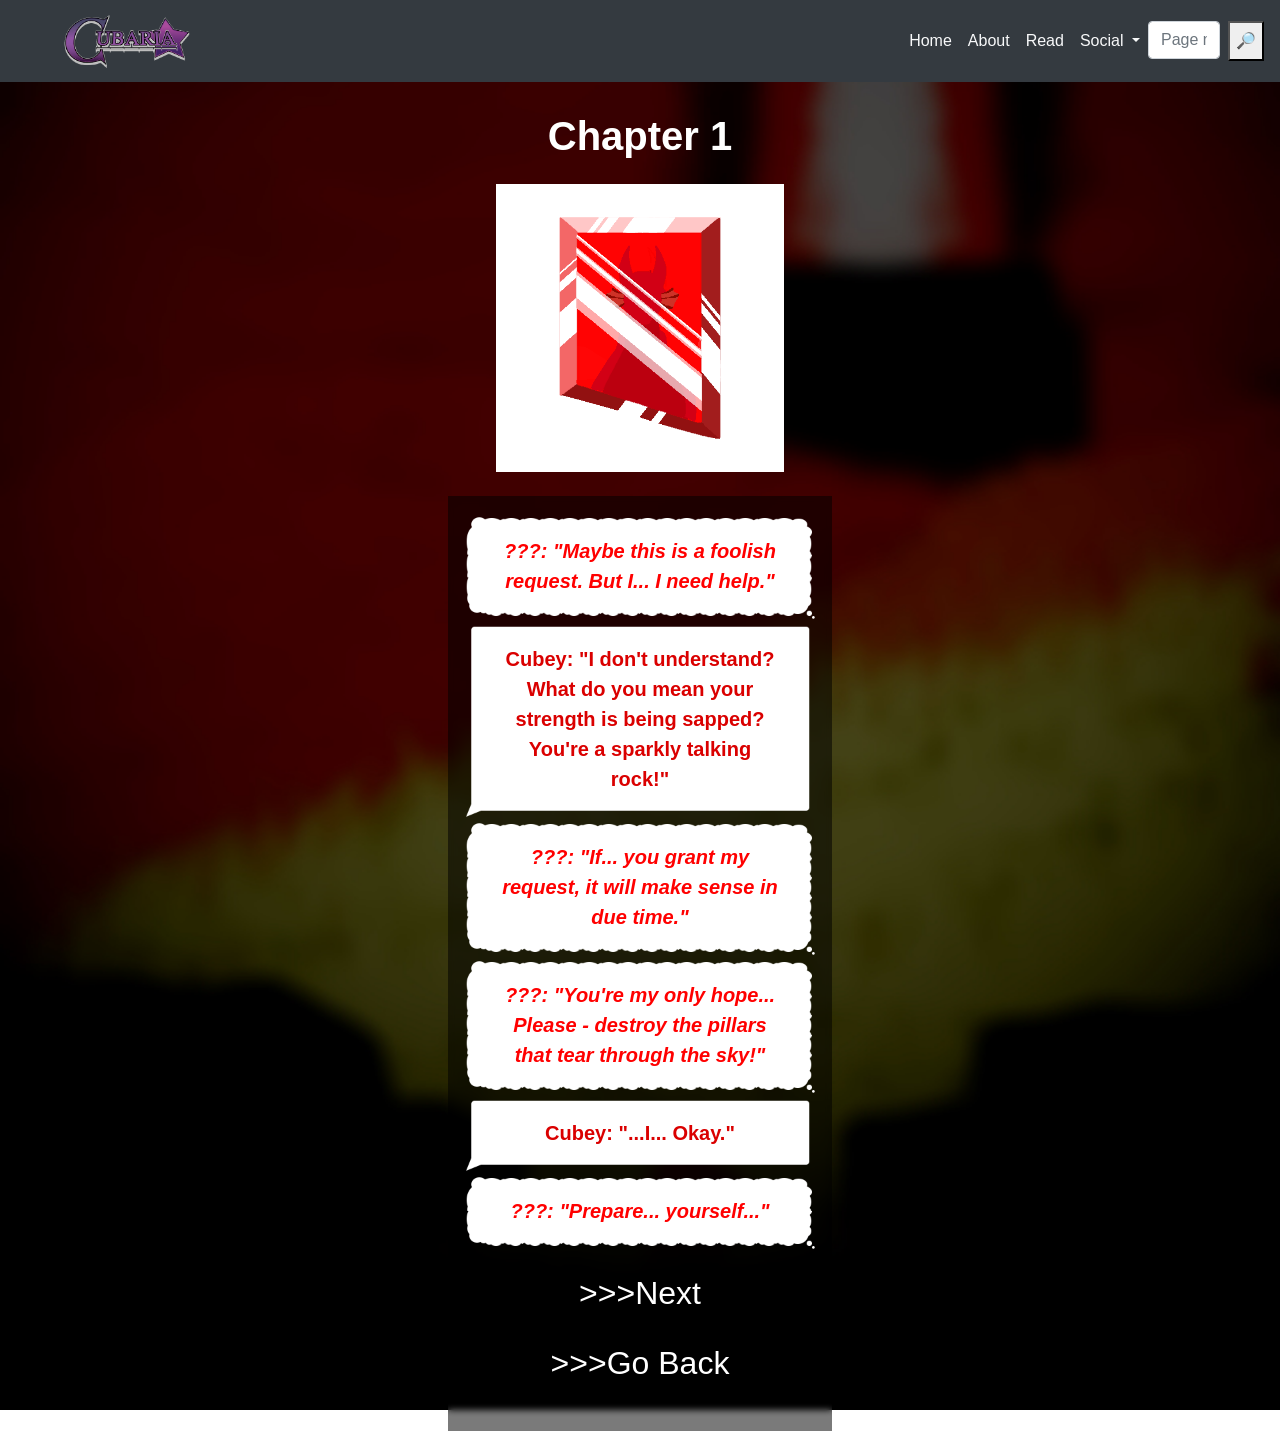
<file: story/14.html>
<!DOCTYPE html>
<html>
<head>
  <meta name="viewport" content="user-scalable=no, width=device-width, initial-scale=1.0" />
  <meta name="apple-mobile-web-app-capable" content="yes" />
<title>Cubaria</title>
<meta name="description" content="Follow the story of a young kid saving his planet.">
<link rel="icon" href="assets/favicon.ico" type="image/x-icon">
<!-- Latest compiled and minified CSS -->
<link rel="stylesheet" href="https://maxcdn.bootstrapcdn.com/bootstrap/4.5.2/css/bootstrap.min.css">
<!-- jQuery library -->
<script src="https://ajax.googleapis.com/ajax/libs/jquery/3.5.1/jquery.min.js"></script>
<!-- Popper JS -->
<script src="https://cdnjs.cloudflare.com/ajax/libs/popper.js/1.16.0/umd/popper.min.js"></script>
<!-- Latest compiled JavaScript -->
<script src="https://maxcdn.bootstrapcdn.com/bootstrap/4.5.2/js/bootstrap.min.js"></script>
<link rel="stylesheet" href="../index.css ">
<link rel="stylesheet" href="../main.css ">
<script src="index.js"></script>



</head>

<header>
  <div class="fixed-top">
    <nav>
      <nav class="navbar navbar-expand-lg navbar-dark bg-dark">
        <div class="container">
          <a class="navbar-brand" href="#"><img class="minilogo d-inline" src="../assets/Cubarialogo.webp"></a>
          <button class="navbar-toggler" type="button" data-toggle="collapse" data-target="#navbarSupportedContent" aria-controls="navbarSupportedContent" aria-expanded="false" aria-label="Toggle navigation">
            <span class="navbar-toggler-icon"></span>
          </button>
        </div>
      
        <div class="collapse navbar-collapse mx-auto align-middle" id="navbarSupportedContent">
          <ul class="navbar-nav mr-auto">
            <li class="nav-item active">
              <a class="nav-link text-light" href="https://www.cubariacomic.com/">Home</a>
            </li>
            <li class="nav-item">
              <a class="nav-link text-light" href="https://www.cubariacomic.com/info.html">About</a>
            </li>
            <li class="nav-item">
              <a class="nav-link text-light" href="https://www.cubariacomic.com/story/1.html">Read</a>
            </li>
            <li class="nav-item dropdown">
              <a class="nav-link dropdown-toggle text-light" href="#" role="button" data-toggle="dropdown" aria-expanded="false">
                Social
              </a>
              <div class="dropdown-menu ">
                <a class="dropdown-item" href="https://twitter.com/CubariaComic">Twitter</a>
                <a class="dropdown-item" href="https://www.blog.cubariacomic.com/">Blog</a>
              </div>
            </li>
      
            <form action="" onsubmit="return search()" method="dialog" class="d-flex ">
              <input class="form-control mr-sm-2" type="int" id="sbar" placeholder="Page number search..." aria-label="Search">
              <button>🔎</button>
            </form>
        </div>
      </nav>
    </nav>
  </div>
</header>
<body class="bg-tree" style="overflow-x: hidden;">
  <div class="padder ">
    <div class="page mx-auto">
      <div class="fluid-container">
        <h1 class="text-center text-white mb-4"><b>Chapter 1</b></h1>
        <div class="pageimage mx-auto">
          <img class="mx-auto d-block w-100" src="chapter1/5.png">
        </div>
      </div>
      <div class="fluid-container p-3 bg-rgba mt-4">
        <div>
          <div class="bg-white tr">
            <p class="textgem">"Maybe this is a foolish request. But I... I need help."</p>
          </div>
          <div class="bg-white sl">
            <p class="textcubey">"I don't understand? What do you mean your strength is being sapped? You're a sparkly talking rock!"</p>
          </div>
          <div class="bg-white tr">
            <p class="textgem">"If... you grant my request, it will make sense in due time."</p>
          </div>
          <div class="bg-white tr">
            <p class="textgem">"You're my only hope... Please - destroy the pillars that tear through the sky!"</p>
          </div>
          <div class="bg-white sl">
            <p class="textcubey">"...I... Okay."</p>
          </div>
          <div class="bg-white tr">
            <p class="textgem">"Prepare... yourself..."</p>
          </div>
        </div>
        <a onclick="next()" class="text-white text-center p-3">
          <h2>>>>Next</h2>
        </a>
        <a onclick="back()" class="text-white text-center p-3">
          <h2>>>>Go Back</h2>
        </a>
      </div>
    </div>
  </div>
</body>
</html>
</file>
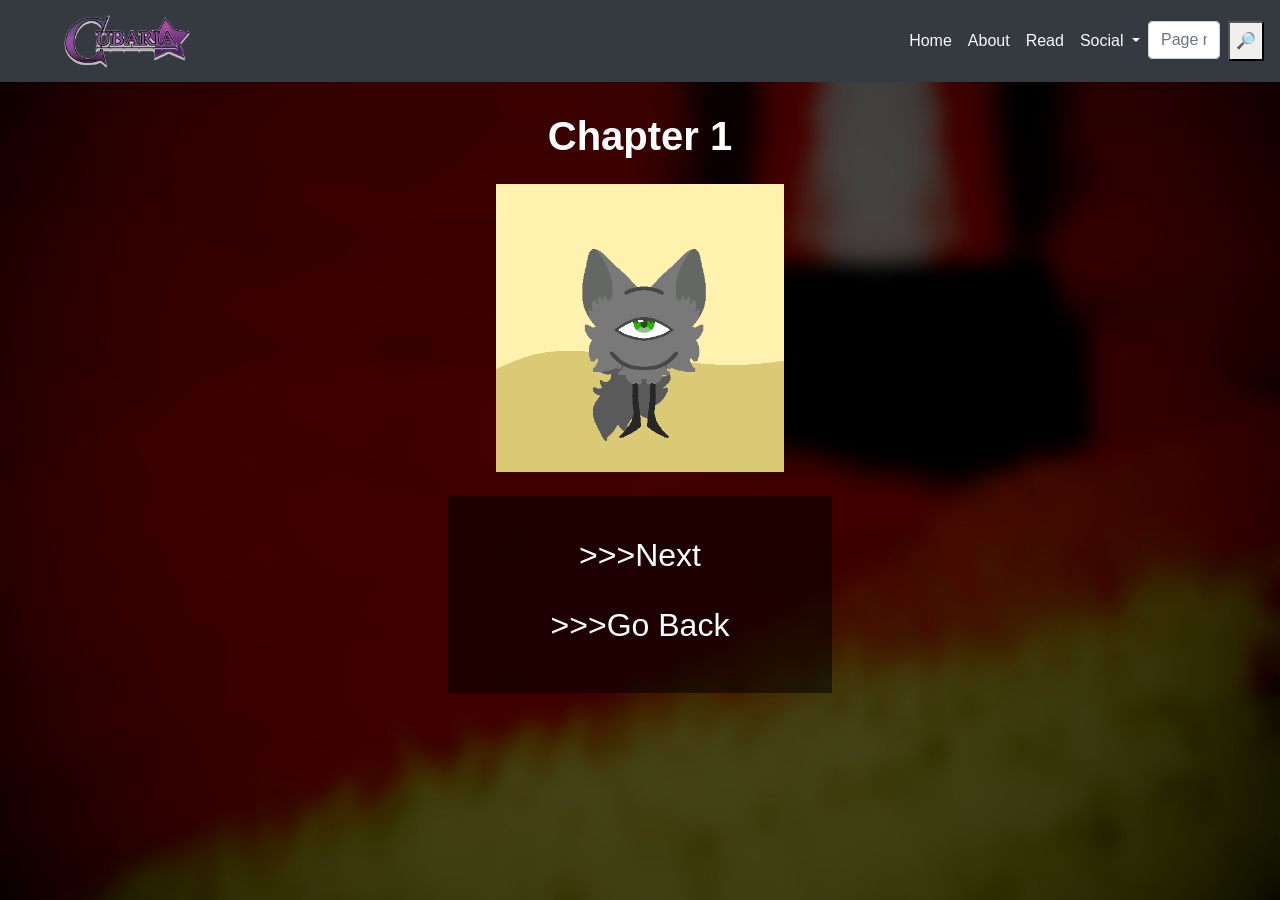
<file: story/15.html>
<!DOCTYPE html>
<html>
<head>
  <meta name="viewport" content="user-scalable=no, width=device-width, initial-scale=1.0" />
  <meta name="apple-mobile-web-app-capable" content="yes" />
<title>Cubaria</title>
<meta name="description" content="Follow the story of a young kid saving his planet.">
<link rel="icon" href="assets/favicon.ico" type="image/x-icon">
<!-- Latest compiled and minified CSS -->
<link rel="stylesheet" href="https://maxcdn.bootstrapcdn.com/bootstrap/4.5.2/css/bootstrap.min.css">
<!-- jQuery library -->
<script src="https://ajax.googleapis.com/ajax/libs/jquery/3.5.1/jquery.min.js"></script>
<!-- Popper JS -->
<script src="https://cdnjs.cloudflare.com/ajax/libs/popper.js/1.16.0/umd/popper.min.js"></script>
<!-- Latest compiled JavaScript -->
<script src="https://maxcdn.bootstrapcdn.com/bootstrap/4.5.2/js/bootstrap.min.js"></script>
<link rel="stylesheet" href="../index.css ">
<link rel="stylesheet" href="../main.css ">
<script src="index.js"></script>



</head>

<header>
  <div class="fixed-top">
    <nav>
      <nav class="navbar navbar-expand-lg navbar-dark bg-dark">
        <div class="container">
          <a class="navbar-brand" href="#"><img class="minilogo d-inline" src="../assets/Cubarialogo.webp"></a>
          <button class="navbar-toggler" type="button" data-toggle="collapse" data-target="#navbarSupportedContent" aria-controls="navbarSupportedContent" aria-expanded="false" aria-label="Toggle navigation">
            <span class="navbar-toggler-icon"></span>
          </button>
        </div>
      
        <div class="collapse navbar-collapse mx-auto align-middle" id="navbarSupportedContent">
          <ul class="navbar-nav mr-auto">
            <li class="nav-item active">
              <a class="nav-link text-light" href="https://www.cubariacomic.com/">Home</a>
            </li>
            <li class="nav-item">
              <a class="nav-link text-light" href="https://www.cubariacomic.com/info.html">About</a>
            </li>
            <li class="nav-item">
              <a class="nav-link text-light" href="https://www.cubariacomic.com/story/1.html">Read</a>
            </li>
            <li class="nav-item dropdown">
              <a class="nav-link dropdown-toggle text-light" href="#" role="button" data-toggle="dropdown" aria-expanded="false">
                Social
              </a>
              <div class="dropdown-menu ">
                <a class="dropdown-item" href="https://twitter.com/CubariaComic">Twitter</a>
                <a class="dropdown-item" href="https://www.blog.cubariacomic.com/">Blog</a>
              </div>
            </li>
      
            <form action="" onsubmit="return search()" method="dialog" class="d-flex ">
              <input class="form-control mr-sm-2" type="int" id="sbar" placeholder="Page number search..." aria-label="Search">
              <button>🔎</button>
            </form>
        </div>
      </nav>
    </nav>
  </div>
</header>
<body class="bg-tree" style="overflow-x: hidden;">
  <div class="padder ">
    <div class="page mx-auto">
      <div class="fluid-container">
        <h1 class="text-center text-white mb-4"><b>Chapter 1</b></h1>
        <div class="pageimage mx-auto">
          <img class="mx-auto d-block w-100" src="chapter1/6.gif">
        </div>
      </div>
      <div class="fluid-container p-3 bg-rgba mt-4">
        <div>
         
        </div>
        <a onclick="next()" class="text-white text-center p-3">
          <h2>>>>Next</h2>
        </a>
        <a onclick="back()" class="text-white text-center p-3">
          <h2>>>>Go Back</h2>
        </a>
      </div>
    </div>
  </div>
</body>
</html>
</file>
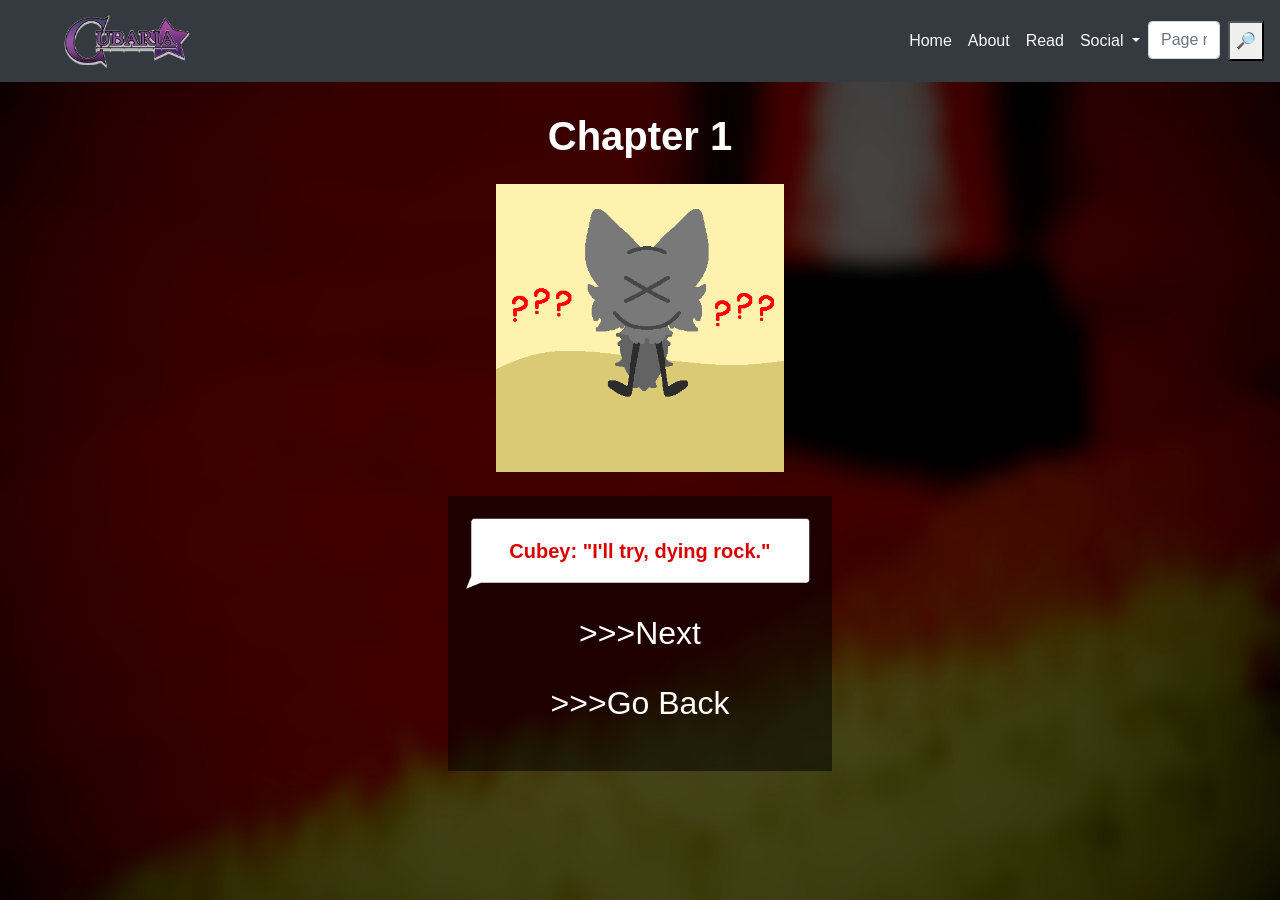
<file: story/16.html>
<!DOCTYPE html>
<html>
<head>
  <meta name="viewport" content="user-scalable=no, width=device-width, initial-scale=1.0" />
  <meta name="apple-mobile-web-app-capable" content="yes" />
<title>Cubaria</title>
<meta name="description" content="Follow the story of a young kid saving his planet.">
<link rel="icon" href="assets/favicon.ico" type="image/x-icon">
<!-- Latest compiled and minified CSS -->
<link rel="stylesheet" href="https://maxcdn.bootstrapcdn.com/bootstrap/4.5.2/css/bootstrap.min.css">
<!-- jQuery library -->
<script src="https://ajax.googleapis.com/ajax/libs/jquery/3.5.1/jquery.min.js"></script>
<!-- Popper JS -->
<script src="https://cdnjs.cloudflare.com/ajax/libs/popper.js/1.16.0/umd/popper.min.js"></script>
<!-- Latest compiled JavaScript -->
<script src="https://maxcdn.bootstrapcdn.com/bootstrap/4.5.2/js/bootstrap.min.js"></script>
<link rel="stylesheet" href="../index.css ">
<link rel="stylesheet" href="../main.css ">
<script src="index.js"></script>



</head>

<header>
  <div class="fixed-top">
    <nav>
      <nav class="navbar navbar-expand-lg navbar-dark bg-dark">
        <div class="container">
          <a class="navbar-brand" href="#"><img class="minilogo d-inline" src="../assets/Cubarialogo.webp"></a>
          <button class="navbar-toggler" type="button" data-toggle="collapse" data-target="#navbarSupportedContent" aria-controls="navbarSupportedContent" aria-expanded="false" aria-label="Toggle navigation">
            <span class="navbar-toggler-icon"></span>
          </button>
        </div>
      
        <div class="collapse navbar-collapse mx-auto align-middle" id="navbarSupportedContent">
          <ul class="navbar-nav mr-auto">
            <li class="nav-item active">
              <a class="nav-link text-light" href="https://www.cubariacomic.com/">Home</a>
            </li>
            <li class="nav-item">
              <a class="nav-link text-light" href="https://www.cubariacomic.com/info.html">About</a>
            </li>
            <li class="nav-item">
              <a class="nav-link text-light" href="https://www.cubariacomic.com/story/1.html">Read</a>
            </li>
            <li class="nav-item dropdown">
              <a class="nav-link dropdown-toggle text-light" href="#" role="button" data-toggle="dropdown" aria-expanded="false">
                Social
              </a>
              <div class="dropdown-menu ">
                <a class="dropdown-item" href="https://twitter.com/CubariaComic">Twitter</a>
                <a class="dropdown-item" href="https://www.blog.cubariacomic.com/">Blog</a>
              </div>
            </li>
      
            <form action="" onsubmit="return search()" method="dialog" class="d-flex ">
              <input class="form-control mr-sm-2" type="int" id="sbar" placeholder="Page number search..." aria-label="Search">
              <button>🔎</button>
            </form>
        </div>
      </nav>
    </nav>
  </div>
</header>
<body class="bg-tree" style="overflow-x: hidden;">
  <div class="padder ">
    <div class="page mx-auto">
      <div class="fluid-container">
        <h1 class="text-center text-white mb-4"><b>Chapter 1</b></h1>
        <div class="pageimage mx-auto">
          <img class="mx-auto d-block w-100" src="chapter1/7.gif">
        </div>
      </div>
      <div class="fluid-container p-3 bg-rgba mt-4">
        <div>
          <div class="bg-white sl">
            <p class="textcubey">"I'll try, dying rock."</p>
          </div>
        </div>
        <a onclick="next()" class="text-white text-center p-3">
          <h2>>>>Next</h2>
        </a>
        <a onclick="back()" class="text-white text-center p-3">
          <h2>>>>Go Back</h2>
        </a>
      </div>
    </div>
  </div>
</body>
</html>
</file>
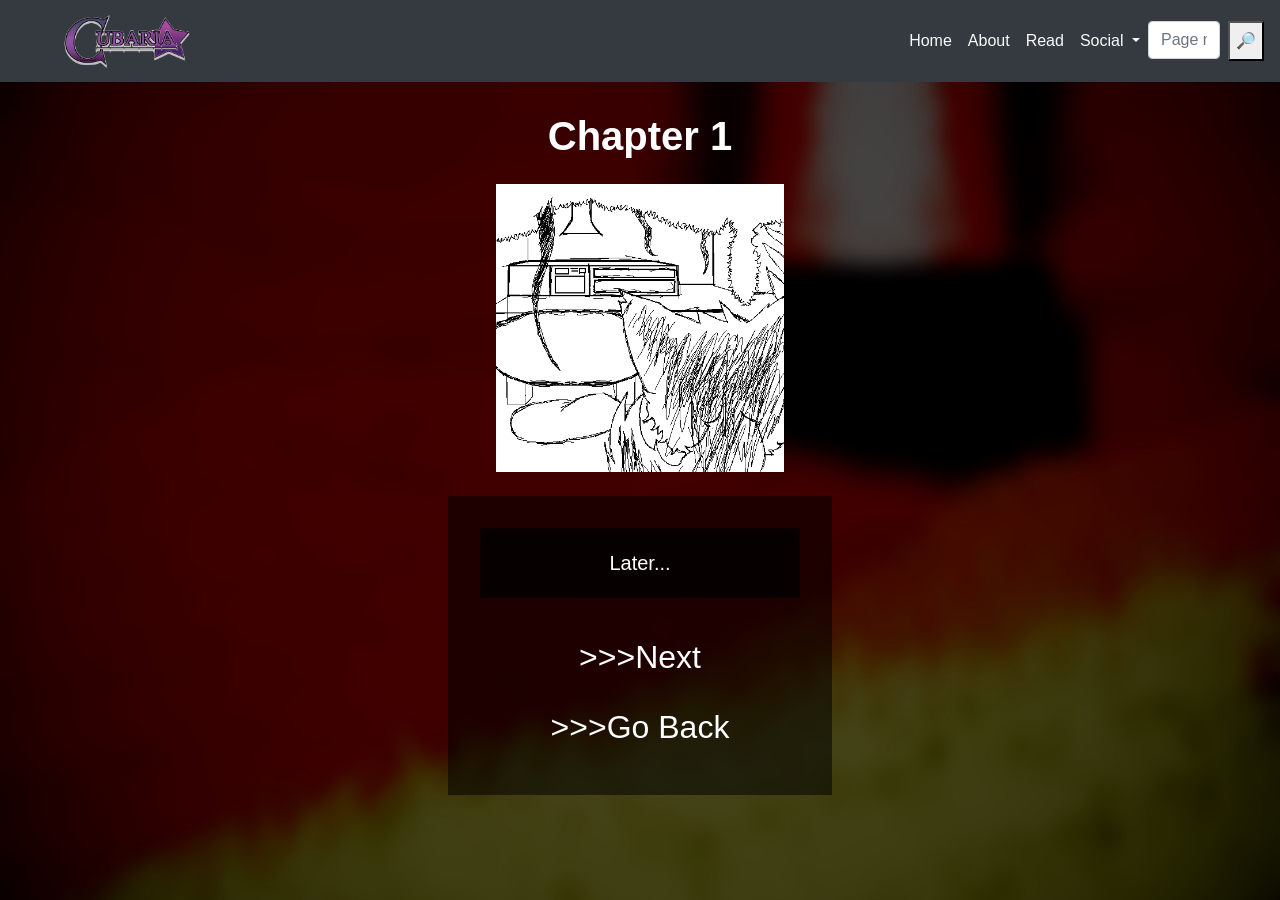
<file: story/17.html>
<!DOCTYPE html>
<html>
<head>
  <meta name="viewport" content="user-scalable=no, width=device-width, initial-scale=1.0" />
  <meta name="apple-mobile-web-app-capable" content="yes" />
<title>Cubaria</title>
<meta name="description" content="Follow the story of a young kid saving his planet.">
<link rel="icon" href="assets/favicon.ico" type="image/x-icon">
<!-- Latest compiled and minified CSS -->
<link rel="stylesheet" href="https://maxcdn.bootstrapcdn.com/bootstrap/4.5.2/css/bootstrap.min.css">
<!-- jQuery library -->
<script src="https://ajax.googleapis.com/ajax/libs/jquery/3.5.1/jquery.min.js"></script>
<!-- Popper JS -->
<script src="https://cdnjs.cloudflare.com/ajax/libs/popper.js/1.16.0/umd/popper.min.js"></script>
<!-- Latest compiled JavaScript -->
<script src="https://maxcdn.bootstrapcdn.com/bootstrap/4.5.2/js/bootstrap.min.js"></script>
<link rel="stylesheet" href="../index.css ">
<link rel="stylesheet" href="../main.css ">
<script src="index.js"></script>



</head>

<header>
  <div class="fixed-top">
    <nav>
      <nav class="navbar navbar-expand-lg navbar-dark bg-dark">
        <div class="container">
          <a class="navbar-brand" href="#"><img class="minilogo d-inline" src="../assets/Cubarialogo.webp"></a>
          <button class="navbar-toggler" type="button" data-toggle="collapse" data-target="#navbarSupportedContent" aria-controls="navbarSupportedContent" aria-expanded="false" aria-label="Toggle navigation">
            <span class="navbar-toggler-icon"></span>
          </button>
        </div>
      
        <div class="collapse navbar-collapse mx-auto align-middle" id="navbarSupportedContent">
          <ul class="navbar-nav mr-auto">
            <li class="nav-item active">
              <a class="nav-link text-light" href="https://www.cubariacomic.com/">Home</a>
            </li>
            <li class="nav-item">
              <a class="nav-link text-light" href="https://www.cubariacomic.com/info.html">About</a>
            </li>
            <li class="nav-item">
              <a class="nav-link text-light" href="https://www.cubariacomic.com/story/1.html">Read</a>
            </li>
            <li class="nav-item dropdown">
              <a class="nav-link dropdown-toggle text-light" href="#" role="button" data-toggle="dropdown" aria-expanded="false">
                Social
              </a>
              <div class="dropdown-menu ">
                <a class="dropdown-item" href="https://twitter.com/CubariaComic">Twitter</a>
                <a class="dropdown-item" href="https://www.blog.cubariacomic.com/">Blog</a>
              </div>
            </li>
      
            <form action="" onsubmit="return search()" method="dialog" class="d-flex ">
              <input class="form-control mr-sm-2" type="int" id="sbar" placeholder="Page number search..." aria-label="Search">
              <button>🔎</button>
            </form>
        </div>
      </nav>
    </nav>
  </div>
</header>
<body class="bg-tree" style="overflow-x: hidden;">
  <div class="padder ">
    <div class="page mx-auto">
      <div class="fluid-container">
        <h1 class="text-center text-white mb-4"><b>Chapter 1</b></h1>
        <div class="pageimage mx-auto">
          <img class="mx-auto d-block w-100" src="chapter1/8.png">
        </div>
      </div>
      <div class="fluid-container p-3 bg-rgba mt-4">
        <div>
          <div class="bg-mt">
            <p class="textmain">Later...</p>
          </div>
        </div>
        <a onclick="next()" class="text-white text-center p-3">
          <h2>>>>Next</h2>
        </a>
        <a onclick="back()" class="text-white text-center p-3">
          <h2>>>>Go Back</h2>
        </a>
      </div>
    </div>
  </div>
</body>
</html>
</file>
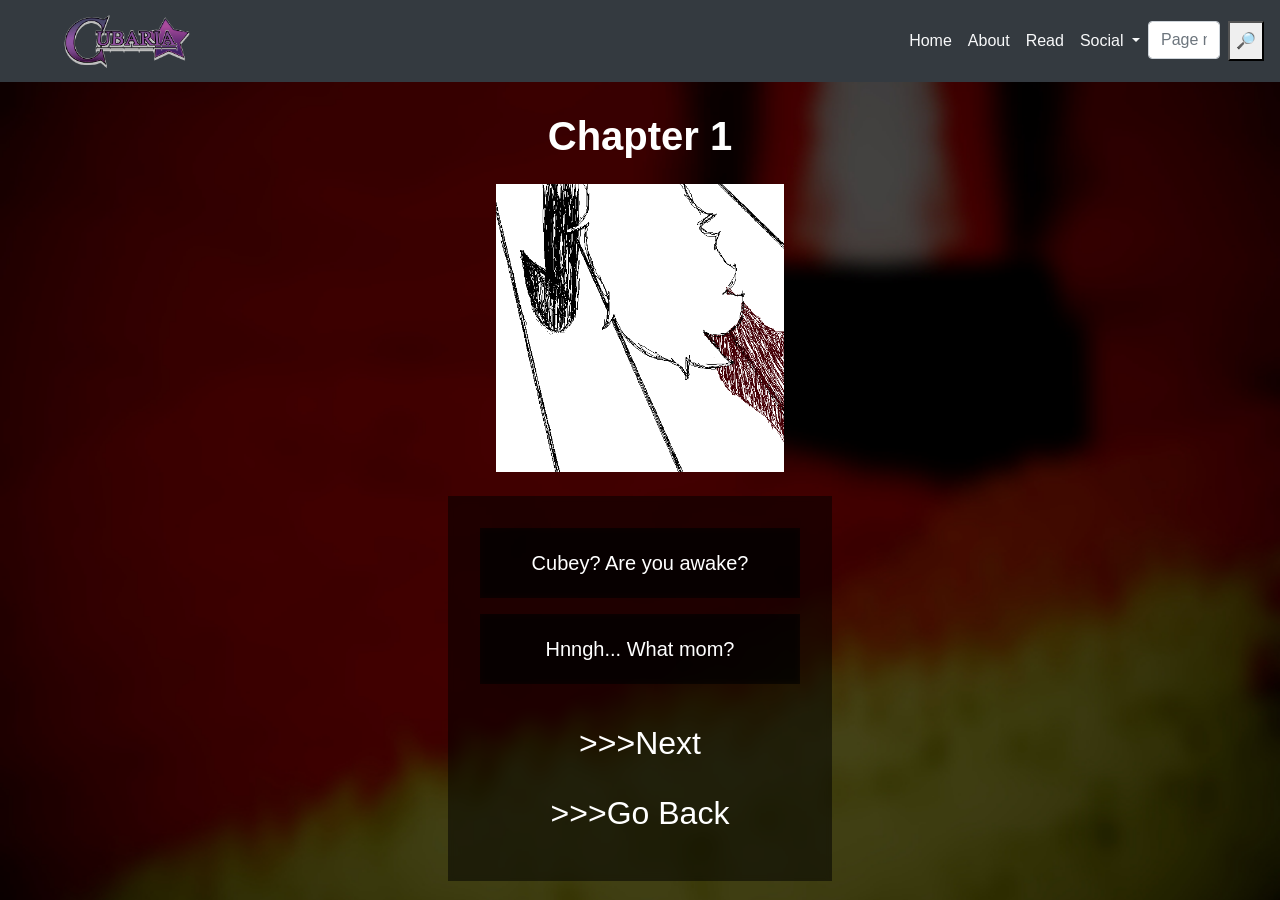
<file: story/18.html>
<!DOCTYPE html>
<html>
<head>
  <meta name="viewport" content="user-scalable=no, width=device-width, initial-scale=1.0" />
  <meta name="apple-mobile-web-app-capable" content="yes" />
<title>Cubaria</title>
<meta name="description" content="Follow the story of a young kid saving his planet.">
<link rel="icon" href="assets/favicon.ico" type="image/x-icon">
<!-- Latest compiled and minified CSS -->
<link rel="stylesheet" href="https://maxcdn.bootstrapcdn.com/bootstrap/4.5.2/css/bootstrap.min.css">
<!-- jQuery library -->
<script src="https://ajax.googleapis.com/ajax/libs/jquery/3.5.1/jquery.min.js"></script>
<!-- Popper JS -->
<script src="https://cdnjs.cloudflare.com/ajax/libs/popper.js/1.16.0/umd/popper.min.js"></script>
<!-- Latest compiled JavaScript -->
<script src="https://maxcdn.bootstrapcdn.com/bootstrap/4.5.2/js/bootstrap.min.js"></script>
<link rel="stylesheet" href="../index.css ">
<link rel="stylesheet" href="../main.css ">
<script src="index.js"></script>



</head>

<header>
  <div class="fixed-top">
    <nav>
      <nav class="navbar navbar-expand-lg navbar-dark bg-dark">
        <div class="container">
          <a class="navbar-brand" href="#"><img class="minilogo d-inline" src="../assets/Cubarialogo.webp"></a>
          <button class="navbar-toggler" type="button" data-toggle="collapse" data-target="#navbarSupportedContent" aria-controls="navbarSupportedContent" aria-expanded="false" aria-label="Toggle navigation">
            <span class="navbar-toggler-icon"></span>
          </button>
        </div>
      
        <div class="collapse navbar-collapse mx-auto align-middle" id="navbarSupportedContent">
          <ul class="navbar-nav mr-auto">
            <li class="nav-item active">
              <a class="nav-link text-light" href="https://www.cubariacomic.com/">Home</a>
            </li>
            <li class="nav-item">
              <a class="nav-link text-light" href="https://www.cubariacomic.com/info.html">About</a>
            </li>
            <li class="nav-item">
              <a class="nav-link text-light" href="https://www.cubariacomic.com/story/1.html">Read</a>
            </li>
            <li class="nav-item dropdown">
              <a class="nav-link dropdown-toggle text-light" href="#" role="button" data-toggle="dropdown" aria-expanded="false">
                Social
              </a>
              <div class="dropdown-menu ">
                <a class="dropdown-item" href="https://twitter.com/CubariaComic">Twitter</a>
                <a class="dropdown-item" href="https://www.blog.cubariacomic.com/">Blog</a>
              </div>
            </li>
      
            <form action="" onsubmit="return search()" method="dialog" class="d-flex ">
              <input class="form-control mr-sm-2" type="int" id="sbar" placeholder="Page number search..." aria-label="Search">
              <button>🔎</button>
            </form>
        </div>
      </nav>
    </nav>
  </div>
</header>
<body class="bg-tree" style="overflow-x: hidden;">
  <div class="padder ">
    <div class="page mx-auto">
      <div class="fluid-container">
        <h1 class="text-center text-white mb-4"><b>Chapter 1</b></h1>
        <div class="pageimage mx-auto">
          <img class="mx-auto d-block w-100" src="chapter1/9.png">
        </div>
      </div>
      <div class="fluid-container p-3 bg-rgba mt-4">
        <div>
          <div class="bg-mt">
            <p class="textmain">Cubey? Are you awake?</p>
          </div>
          <div class="bg-mt">
            <p class="textmain">Hnngh... What mom?</p>
          </div>
        </div>
        <a onclick="next()" class="text-white text-center p-3">
          <h2>>>>Next</h2>
        </a>
        <a onclick="back()" class="text-white text-center p-3">
          <h2>>>>Go Back</h2>
        </a>
      </div>
    </div>
  </div>
</body>
</html>
</file>
<file: index.css>
#video {
    position: fixed;
    right: 0;
    bottom: 0;
    object-fit: cover;
    width: 100%;
    height: 100%;
    z-index: -4;
}

.menu::before{
    content: url(assets/boiger.png);
    display: inline-block; 
    margin-right: 1rem;
}

.textmain{
    font-size: 1.25rem;
    color: rgb(255, 255, 255);
    font-weight: 500;
    width: 90%;
    display: block;
    margin: auto;
    border-radius: 0.4rem;
    margin-top: 0.25rem;
    margin-bottom: 0.25rem;
    text-align: center;
}

.textyou{
    font-size: 105%;
    color: midnightblue;
    font-weight: 700;
}


.textcubey{
    font-size: 1.25rem;
    color: rgb(218, 0, 0);
    font-weight: 700;
    width: 90%;
    display: block;
    margin: auto;
    border-radius: 0.4rem;
    margin-top: 0.25rem;
    margin-bottom: 0.25rem;
    text-align: center;
}

.textevil{
    font-size: 1.25rem;
    color: rgb(155, 155, 155);
    font-weight: 700;
    width: 90%;
    display: block;
    margin: auto;
    border-radius: 0.4rem;
    margin-top: 0.25rem;
    margin-bottom: 0.25rem;
    text-align: center;
}
.textcubey::before
{
    content: "Cubey:";
    display: inline-block;
    text-align: justify;
    padding-right: 2%;
}

.textgem{
    font-size: 1.25rem;
    color: rgb(255, 0, 0);
    font-weight: 700;
    font-style: italic;
    width: 90%;
    display: block;
    margin: auto;
    border-radius: 0.4rem;
    margin-top: 0.25rem;
    margin-bottom: 0.25rem;
    text-align: center;
}
.textgem::before
{
    content: "???:";
    display: inline-block;
    text-align: justify;
    padding-right: 2%;
}
.texthex{
    font-size: 1.25rem;
    color: rgb(255, 151, 151);
    font-weight: 700;
    font-style: italic;
    width: 90%;
    display: block;
    margin: auto;
    border-radius: 0.4rem;
    margin-top: 0.25rem;
    margin-bottom: 0.25rem;
    text-align: center;
}
.texthex::before
{
    content: "Hex:";
    display: inline-block;
    text-align: justify;
    padding-right: 2%;
}
.star::after{
    content: url(assets/cstar.png);
    display: inline-block;
}

.star::before{
    content: url(assets/cstar.png);
    display: inline-block;
}

.menu{
    color: white;
}

.sl{
    border-image:url(assets/speechleft.png);
    border-style: solid;
    border-image-repeat: round;
    border-width: 20px;
    border-image-slice: 30;
    background-clip: padding-box
}
.sr{
    border-image:url(assets/speechright.png);
    border-style: solid;
    border-image-repeat: round;
    border-width: 20px;
    border-image-slice: 30;
    background-clip: padding-box
}
.tl{
    border-image:url(assets/thoughtleft.png);
    border-style: solid;
    border-image-repeat: round;
    border-width: 20px;
    border-image-slice: 30;
    background-clip: padding-box
}
.tr{
    border-image:url(assets/thoughtright.png);
    border-style: solid;
    border-image-repeat: round;
    border-width: 20px;
    border-image-slice: 30;
    background-clip: padding-box
}
.g{
    border-image:url(assets/ghastly.png);
    border-style: solid;
    border-image-repeat: round;
    border-width: 20px;
    border-image-slice: 30;
    background-clip: padding-box
}
.minilogo{
    width: 12rem;
}

.bg-transport
{
    background-image: url(story/prologue/transport.png);
    background-repeat: no-repeat;
    background-size: cover;
    background-attachment: fixed;
    background-position: center;
}
.bg-trees
{
    background-image: url(assets/bg2.png);
    background-repeat: no-repeat;
    background-size: cover;
    background-attachment: fixed;
    background-position: center;
}
.bg-depth
{
    background-image: url(assets/bgd.png);
    background-repeat: no-repeat;
    background-size: cover;
    background-attachment: fixed;
    background-position: center;
}
.bg-green
{
    background-image: url(assets/bggreen.png);
    background-repeat: no-repeat;
    background-size: cover;
    background-attachment: fixed;
    background-position: center;
}
.bg-tree
{
    background-image: url(assets/bg.jpg);
    background-repeat: no-repeat;
    background-size: cover;
    background-attachment: fixed;
    background-position: center;
}
.bg-dark{
    color:white !important;
}

.bg-rgba{
    background-color: rgba(0, 0, 0, 0.52);
    backdrop-filter: blur(3px);
}

.bg-mt{
    background-color: rgba(0, 0, 0, 0.52);
    backdrop-filter: blur(3px);
    margin: 1rem;
    padding: 1rem;
}

.nxt{
    border-image:url(assets/nextoutline.png);
    border-style: solid;
    border-image-repeat: round;
    border-width: 10px;
    border-image-slice: 30;
    background-clip: padding-box;
    text-align: center;
    font-size: 1rem;
    color: white;
    font-weight: 700;
    width: 6rem;
    margin: 1rem;
    background-color: rgb(39, 39, 39);
}

.padder
{
    margin-top: 7rem;
}

@media screen and (min-width: 820px) {
    .page
    {
        width: 30%;
        
    }
    .pageimage{width: 75%;}
 }
</file>
<file: main.css>
@media screen and (min-width:700px){
    .cubaria_logo {
        align-self: center;
        width: 34% !important;
    }
    .top_level_main{
        padding-top: 3rem !important;
        width: 75% !important;
    }
    .cubaria_header
    {
        background-size: cover !important;
        background-position: top !important;
        background-repeat: no-repeat !important;
        position: absolute !important;
        top: 0 !important;
        left: 0 !important;
        right: 0 !important;
        height: 88rem !important;
        bottom: 0 !important;
        z-index: -2 !important;
        padding-bottom: 88rem;
    }
    .cubaria_header_main
    {
        background-size: cover !important;
        background-position: top !important;
        background-repeat: no-repeat !important;
        position: absolute !important;
        top: 0 !important;
        left: 0 !important;
        right: 0 !important;
        height: 100vh !important;
        bottom: 0 !important;
        z-index: -2 !important;
    }
    .header {
        font-family: 'Montserrat', sans-serif;
        font-size: 4rem !important;
        font-weight: 800;
    }
    .tv
    {
        width: 45% !important;
    }
    .top_level{
        padding-top: 33rem !important;
    }
    .cubaria_text{
        font-size: 2em !important;
        font-family: 'Montserrat', sans-serif !important;
        font-weight: 400 !important;
        text-align: center !important;
    }
    .cubaria_text_block{
        width: 75%;
    }
}
.cubaria_header
{
    background-size: cover !important;
    background-position: top !important;
    background-repeat: no-repeat !important;
    position: absolute !important;
    top: 0 !important;
    left: 0 !important;
    right: 0 !important;
    height: 15rem !important;
    bottom: 0 !important;
    z-index: -2 !important;
}

.cubaria_header_main
{
    background-size: cover !important;
    background-position: top ;
    background-repeat: no-repeat ;
    position: absolute ;
    top: 0 ;
    left: 0 ;
    right: 0 ;
    height: 15rem ;
    bottom: 0 ;
    z-index: -2 ;
}

.header {
    font-family: 'Montserrat', sans-serif;
    font-size: 2rem;
    font-weight: 800;
    text-align: center;
}
  .top_level{
    padding-top: 2rem ;
}
.top_level_main{
    padding-top: 1rem ;
    width: 100% !important;
}
.cubaria_text_block{
    width: 80%;
    margin-left: auto;
    margin-right: auto;
}
.cubaria_text{
    font-family: 'Montserrat', sans-serif !important;
    font-size: 1.5em !important;
    font-weight: 400 !important;
    text-align: center !important;
}
.cubaria_logo {
    width: 100%;
    height: auto;
    align-self: center;
}
</file>
